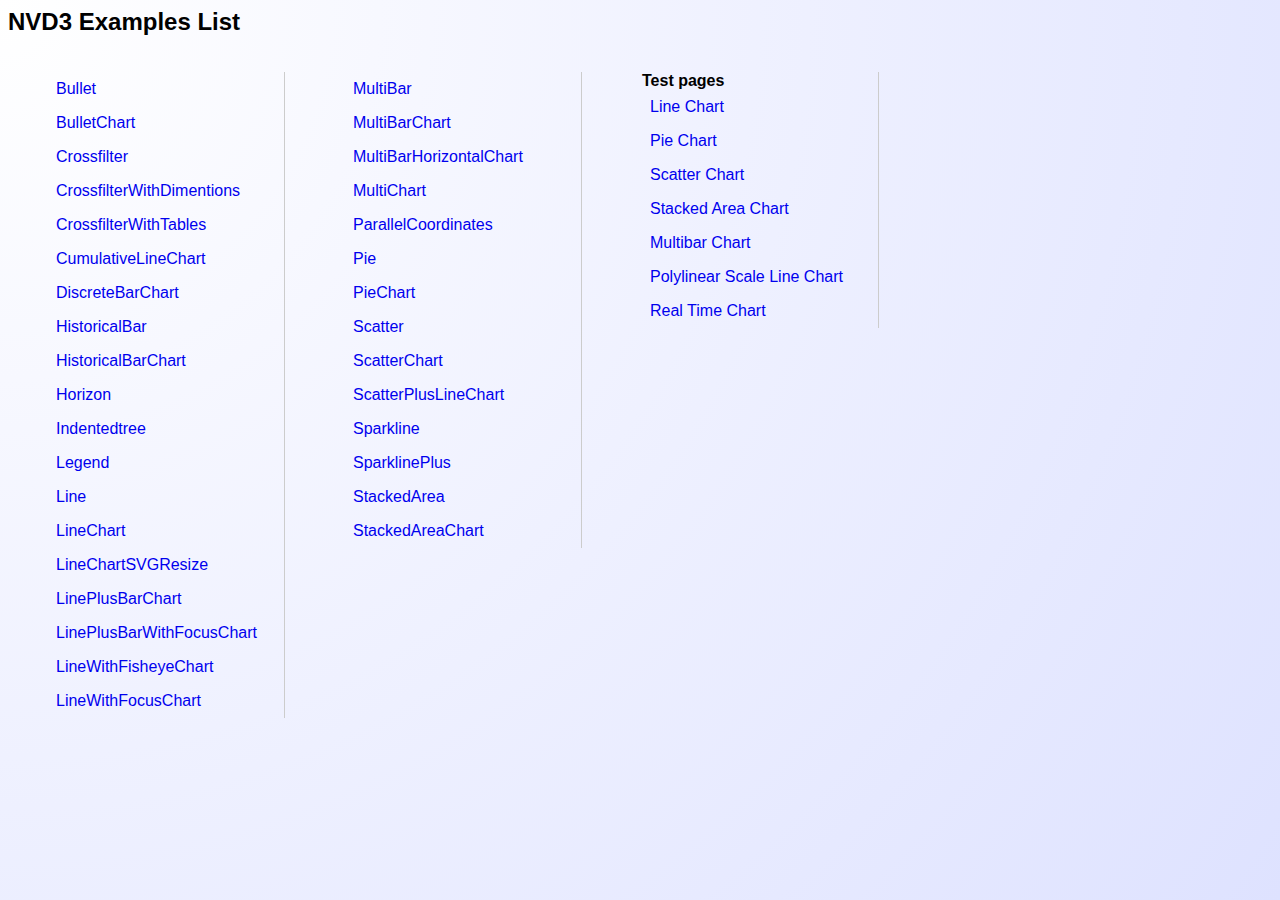
<file: assets/www/css/novus-nvd3-6616c9e/examples/index.html>
<!DOCTYPE html PUBLIC "-//W3C//DTD HTML 3.2 Final//EN"><html>
<title>NVD3 Examples List</title>
<body>
<style>
body {
	font-family: Helvetica;
	/* IE10 Consumer Preview */ 
	background-image: -ms-radial-gradient(left top, circle farthest-corner, #FFFFFF 0%, #DEE2FF 100%);

	/* Mozilla Firefox */ 
	background-image: -moz-radial-gradient(left top, circle farthest-corner, #FFFFFF 0%, #DEE2FF 100%);

	/* Opera */ 
	background-image: -o-radial-gradient(left top, circle farthest-corner, #FFFFFF 0%, #DEE2FF 100%);

	/* Webkit (Safari/Chrome 10) */ 
	background-image: -webkit-gradient(radial, left top, 0, left top, 1012, color-stop(0, #FFFFFF), color-stop(1, #DEE2FF));

	/* Webkit (Chrome 11+) */ 
	background-image: -webkit-radial-gradient(left top, circle farthest-corner, #FFFFFF 0%, #DEE2FF 100%);

	/* W3C Markup, IE10 Release Preview */ 
	background-image: radial-gradient(circle farthest-corner at left top, #FFFFFF 0%, #DEE2FF 100%);
}

ul {
	list-style: none;
	float: left;
	margin-right: 20px;
	border-right: solid 1px #ccc;
}

li {
	padding: 8px;
	min-width: 220px;
}

a {
	text-decoration: none;
	display:block;
}

li:hover {
	background-color: #ccc;
}
</style>
<h2>NVD3 Examples List</h2>
<ul>
<li><a href="bullet.html">Bullet</a>
<li><a href="bulletChart.html">BulletChart</a>
<li><a href="crossfilter.html">Crossfilter</a>
<li><a href="crossfilterWithDimentions.html">CrossfilterWithDimentions</a>
<li><a href="crossfilterWithTables.html">CrossfilterWithTables</a>
<li><a href="cumulativeLineChart.html">CumulativeLineChart</a>
<li><a href="discreteBarChart.html">DiscreteBarChart</a>
<li><a href="historicalBar.html">HistoricalBar</a>
<li><a href="historicalBarChart.html">HistoricalBarChart</a>
<li><a href="horizon.html">Horizon</a>
<li><a href="indentedtree.html">Indentedtree</a>
<li><a href="legend.html">Legend</a>
<li><a href="line.html">Line</a>
<li><a href="lineChart.html">LineChart</a>
<li><a href="lineChartSVGResize.html">LineChartSVGResize</a>
<li><a href="linePlusBarChart.html">LinePlusBarChart</a>
<li><a href="linePlusBarWithFocusChart.html">LinePlusBarWithFocusChart</a>
<li><a href="lineWithFisheyeChart.html">LineWithFisheyeChart</a>
<li><a href="lineWithFocusChart.html">LineWithFocusChart</a>
</ul>
<ul>
<li><a href="multiBar.html">MultiBar</a>
<li><a href="multiBarChart.html">MultiBarChart</a>
<li><a href="multiBarHorizontalChart.html">MultiBarHorizontalChart</a>
<li><a href="multiChart.html">MultiChart</a>
<li><a href="parallelCoordinates.html">ParallelCoordinates</a>
<li><a href="pie.html">Pie</a>
<li><a href="pieChart.html">PieChart</a>
<li><a href="scatter.html">Scatter</a>
<li><a href="scatterChart.html">ScatterChart</a>
<li><a href="scatterPlusLineChart.html">ScatterPlusLineChart</a>
<li><a href="sparkline.html">Sparkline</a>
<li><a href="sparklinePlus.html">SparklinePlus</a>
<li><a href="stackedArea.html">StackedArea</a>
<li><a href="stackedAreaChart.html">StackedAreaChart</a>
</ul>

<ul>
	<strong>Test pages</strong>
	<li><a href="../test/lineChartTest.html">Line Chart</a></li>
	<li><a href="../test/pieChartTest.html">Pie Chart</a></li>
	<li><a href="../test/ScatterChartTest.html">Scatter Chart</a></li>
	<li><a href="../test/stackedAreaChartTest.html">Stacked Area Chart</a></li>
	<li><a href="../test/multiBarChartTest.html">Multibar Chart</a></li>
	<li><a href="../test/polylinearTest.html">Polylinear Scale Line Chart</a></li>
	<li><a href="../test/realTimeChartTest.html">Real Time Chart</a></li>
</ul>
</body>
</html>
</file>
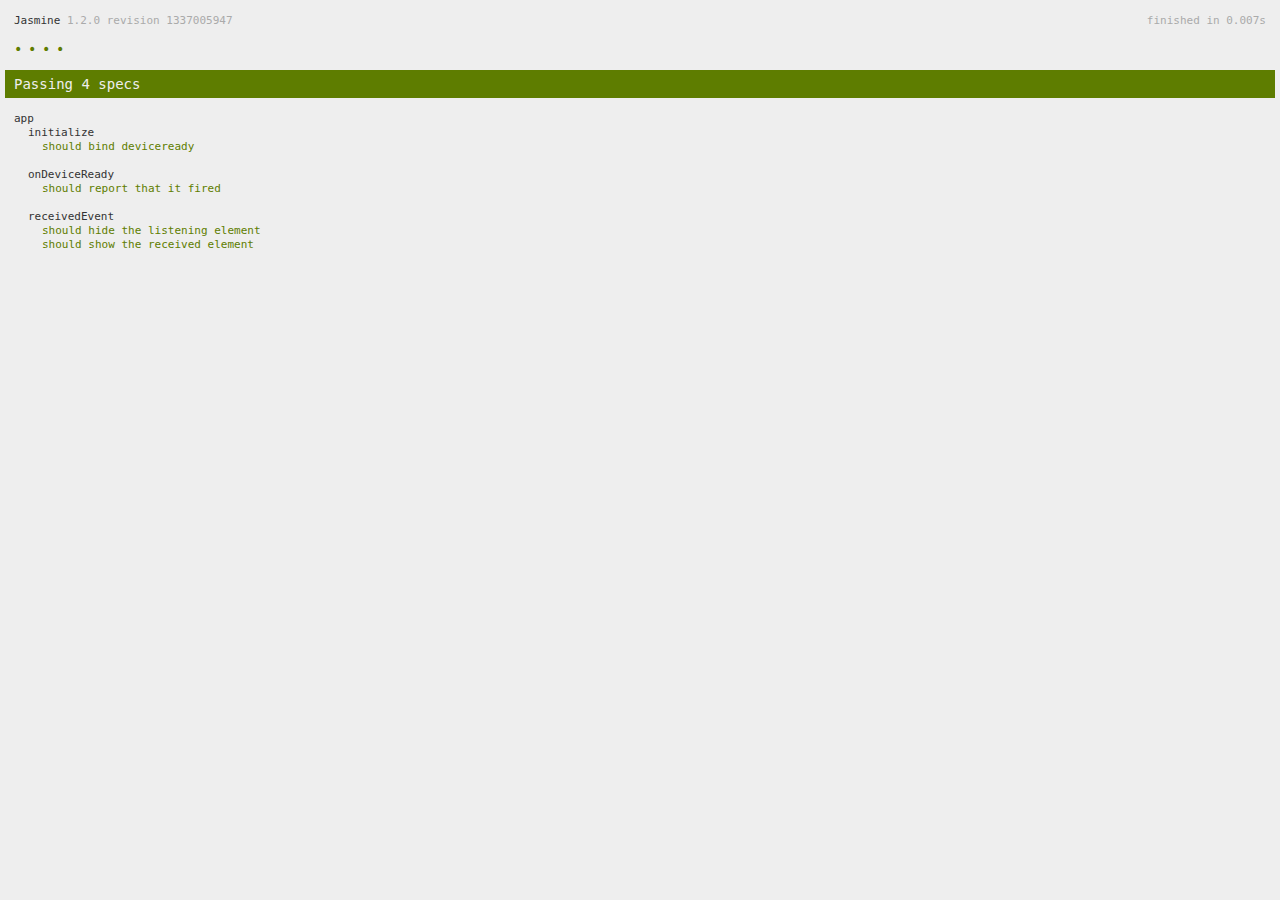
<file: assets/www/spec.html>
<!DOCTYPE html>
<!--
    Licensed to the Apache Software Foundation (ASF) under one
    or more contributor license agreements.  See the NOTICE file
    distributed with this work for additional information
    regarding copyright ownership.  The ASF licenses this file
    to you under the Apache License, Version 2.0 (the
    "License"); you may not use this file except in compliance
    with the License.  You may obtain a copy of the License at

    http://www.apache.org/licenses/LICENSE-2.0

    Unless required by applicable law or agreed to in writing,
    software distributed under the License is distributed on an
    "AS IS" BASIS, WITHOUT WARRANTIES OR CONDITIONS OF ANY
     KIND, either express or implied.  See the License for the
    specific language governing permissions and limitations
    under the License.
-->
<html>
    <head>
        <title>Jasmine Spec Runner</title>

        <!-- jasmine source -->
        <link rel="shortcut icon" type="image/png" href="spec/lib/jasmine-1.2.0/jasmine_favicon.png">
        <link rel="stylesheet" type="text/css" href="spec/lib/jasmine-1.2.0/jasmine.css">
        <script type="text/javascript" src="spec/lib/jasmine-1.2.0/jasmine.js"></script>
        <script type="text/javascript" src="spec/lib/jasmine-1.2.0/jasmine-html.js"></script>

        <!-- include source files here... -->
        <script type="text/javascript" src="js/index.js"></script>

        <!-- include spec files here... -->
        <script type="text/javascript" src="spec/helper.js"></script>
        <script type="text/javascript" src="spec/index.js"></script>

        <script type="text/javascript">
            (function() {
                var jasmineEnv = jasmine.getEnv();
                jasmineEnv.updateInterval = 1000;

                var htmlReporter = new jasmine.HtmlReporter();

                jasmineEnv.addReporter(htmlReporter);

                jasmineEnv.specFilter = function(spec) {
                    return htmlReporter.specFilter(spec);
                };

                var currentWindowOnload = window.onload;

                window.onload = function() {
                    if (currentWindowOnload) {
                        currentWindowOnload();
                    }
                    execJasmine();
                };

                function execJasmine() {
                    jasmineEnv.execute();
                }
            })();
        </script>
    </head>
    <body>
        <div id="stage" style="display:none;"></div>
    </body>
</html>
</file>
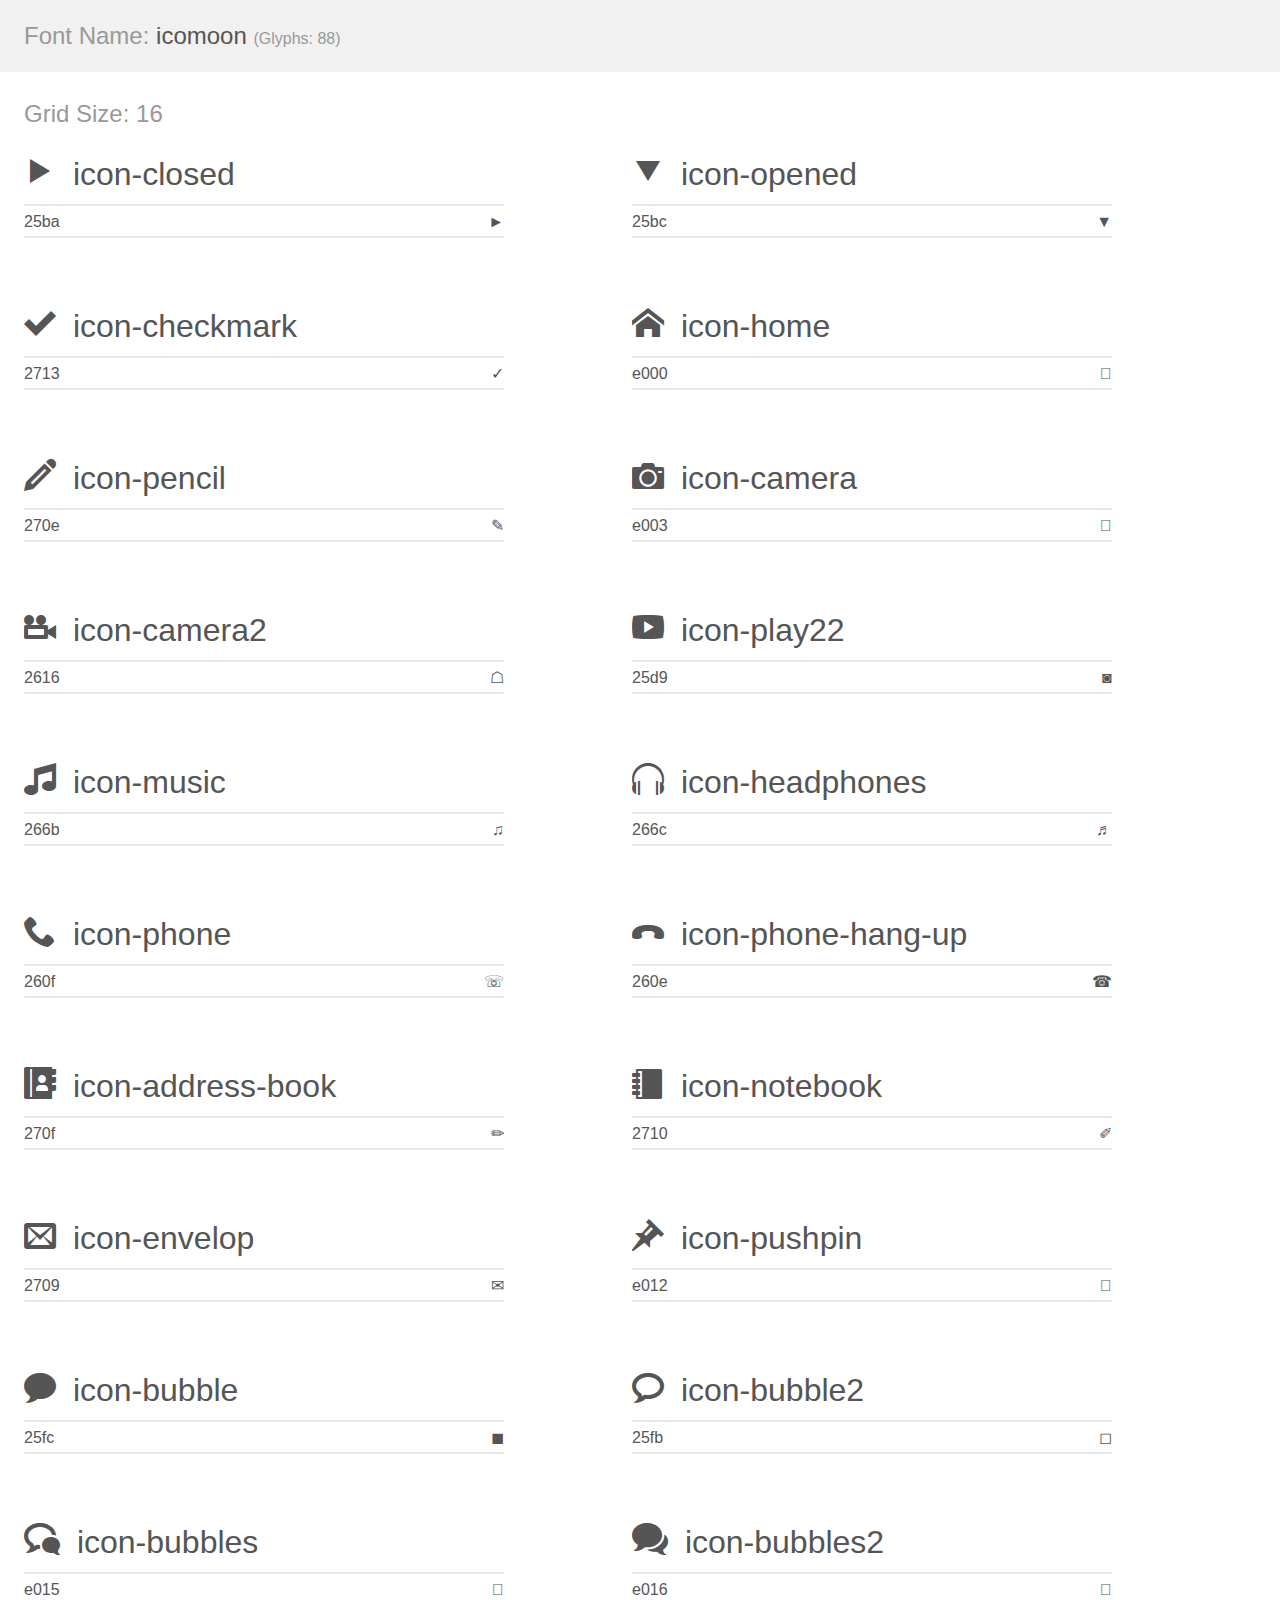
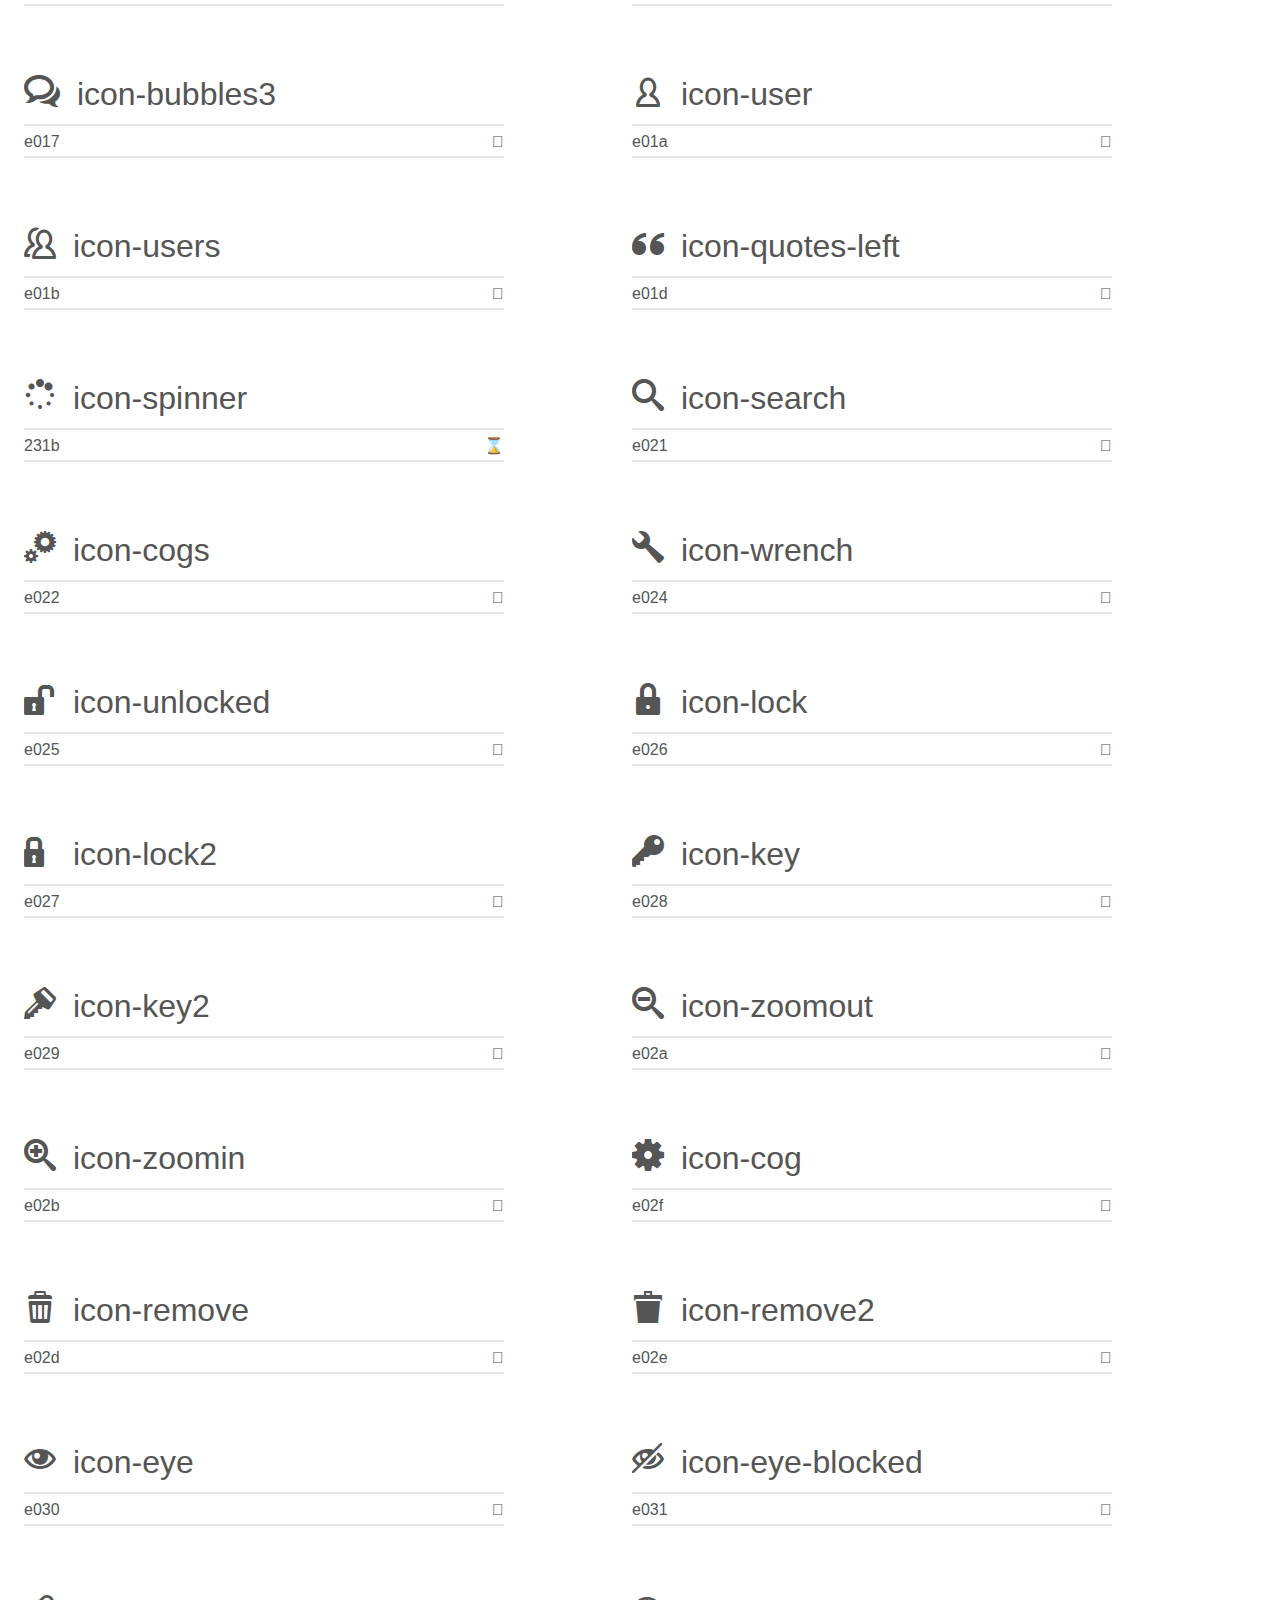
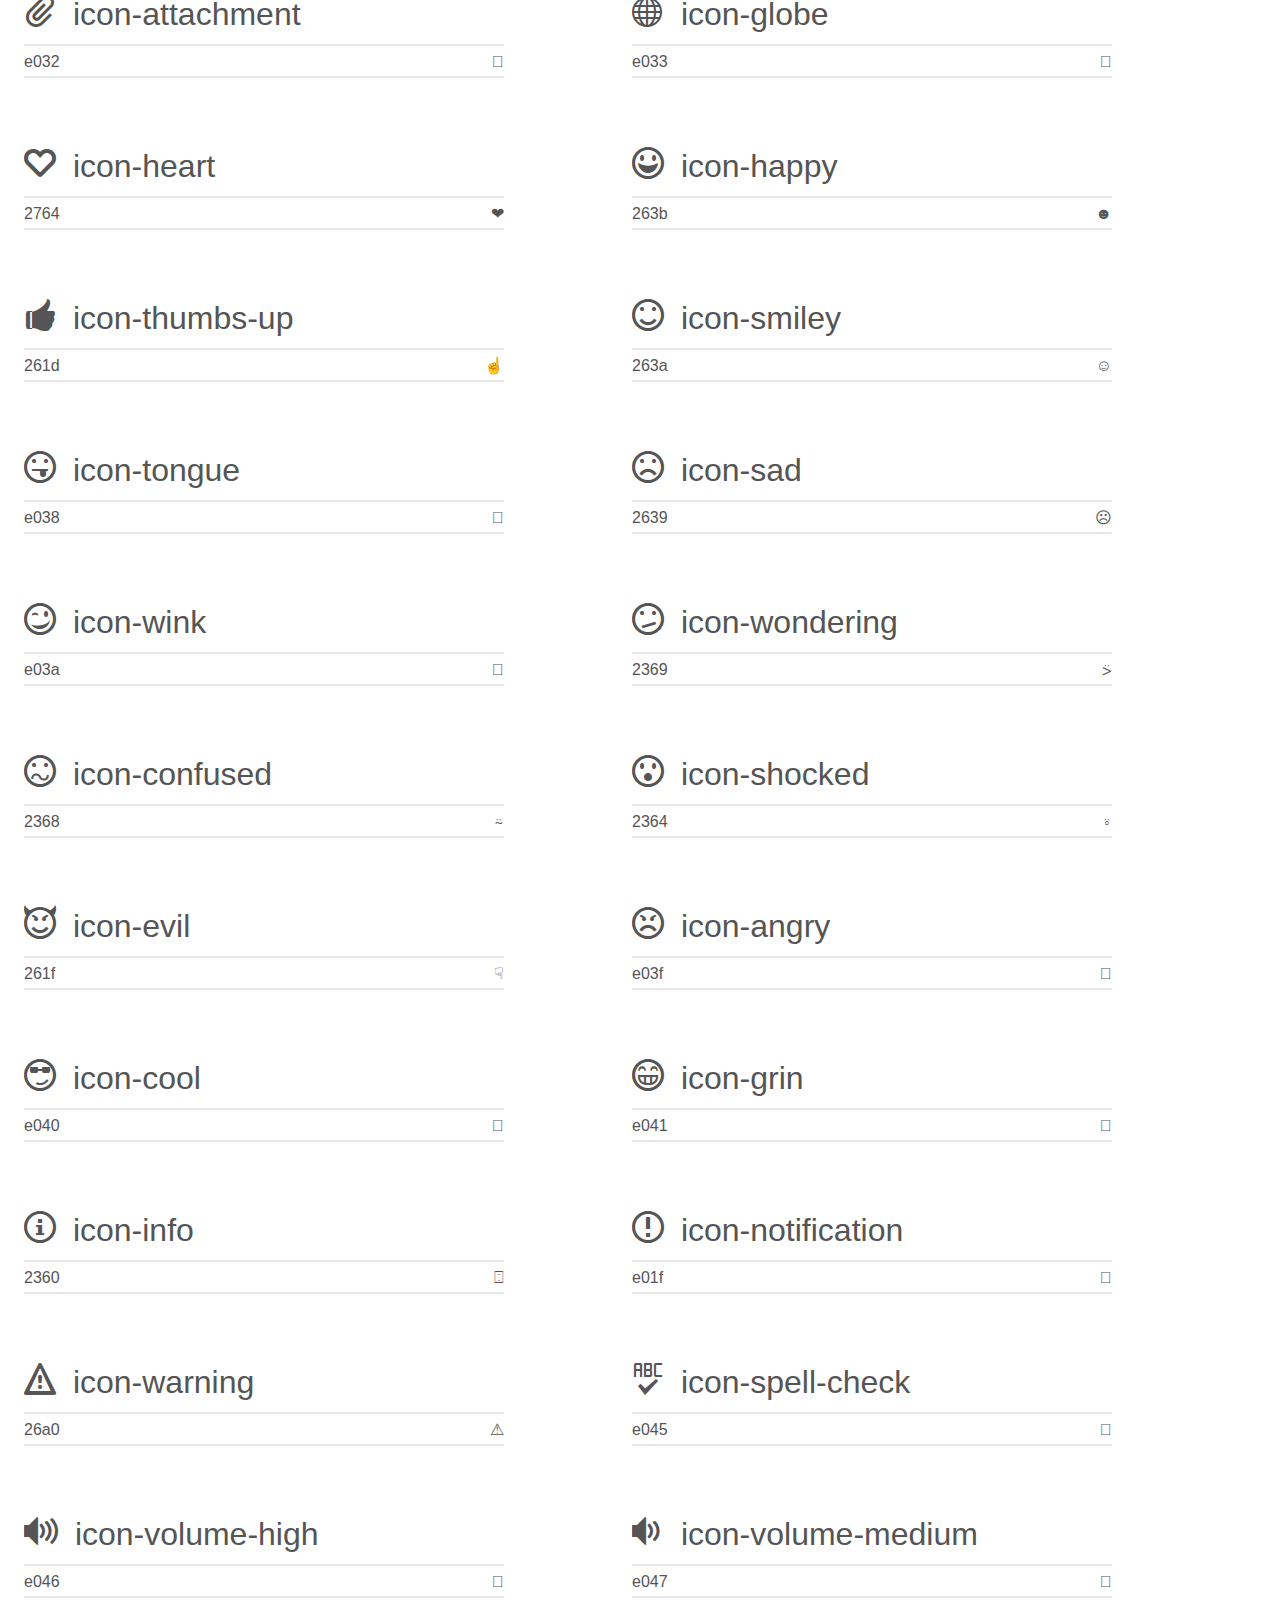
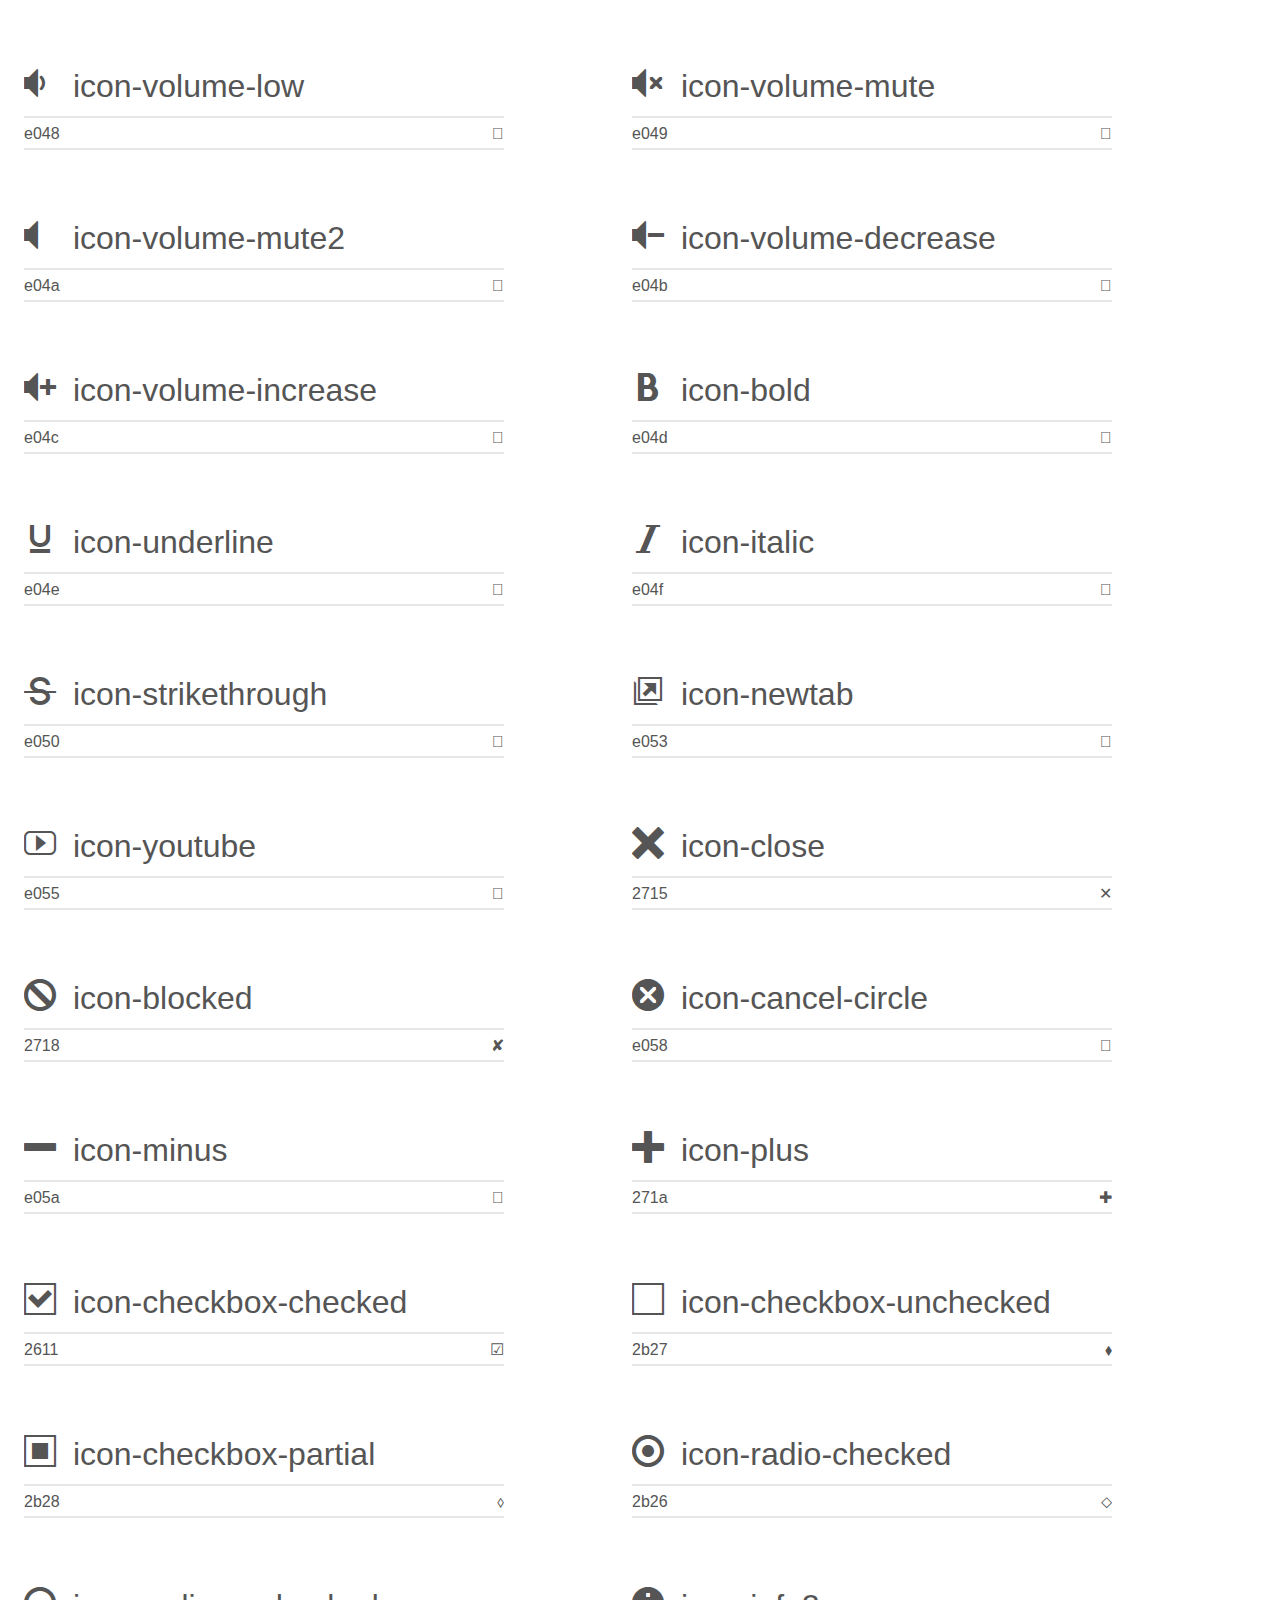
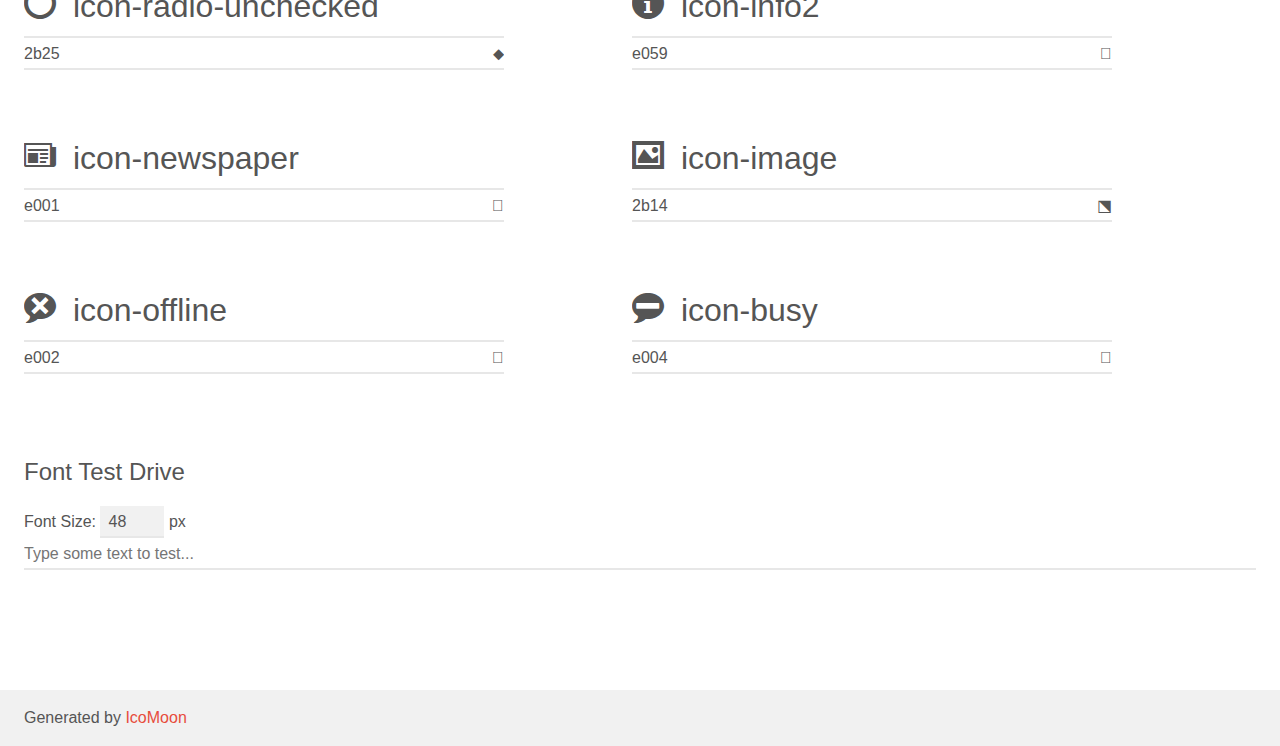
<file: assets/www/fonticons/demo.html>
<!doctype html>
<html>
<head>
	<meta charset="utf-8">
	<title>IcoMoon Demo</title>
	<meta name="description" content="An Icon Font Generated By IcoMoon.io">
	<meta name="viewport" content="width=device-width">
	<link rel="stylesheet" href="demo-files/demo.css">
	<link rel="stylesheet" href="style.css"></head>
<body>
	<div class="bgc1 clearfix">
		<h1 class="mhmm mvm"><span class="fgc1">Font Name:</span> icomoon <small class="fgc1">(Glyphs:&nbsp;88)</small></h1>
	</div>
	<div class="clearfix mhl ptl">
		<h1 class="mvm mtn bshadow fgc1">Grid Size: 16</h1>
		<div class="glyph fs1">
			<div class="clearfix bshadow0 pbs">
				<span class="icon-closed"></span><span class="mls"> icon-closed</span>
			</div>
			<fieldset class="fs0 size1of1 clearfix hidden-false">
				<input type="text" readonly value="25ba" class="unit size1of2" />
				<input type="text" maxlength="1" readonly value="&#x25ba;" class="unitRight size1of2 talign-right" />
			</fieldset>
			<div class="fs0 bshadow0 clearfix hidden-true">
				<span class="unit pvs fgc1">liga: </span>
				<input type="text" readonly value="" class="liga unitRight" />
			</div>
		</div>
		<div class="glyph fs1">
			<div class="clearfix bshadow0 pbs">
				<span class="icon-opened"></span><span class="mls"> icon-opened</span>
			</div>
			<fieldset class="fs0 size1of1 clearfix hidden-false">
				<input type="text" readonly value="25bc" class="unit size1of2" />
				<input type="text" maxlength="1" readonly value="&#x25bc;" class="unitRight size1of2 talign-right" />
			</fieldset>
			<div class="fs0 bshadow0 clearfix hidden-true">
				<span class="unit pvs fgc1">liga: </span>
				<input type="text" readonly value="" class="liga unitRight" />
			</div>
		</div>
		<div class="glyph fs1">
			<div class="clearfix bshadow0 pbs">
				<span class="icon-checkmark"></span><span class="mls"> icon-checkmark</span>
			</div>
			<fieldset class="fs0 size1of1 clearfix hidden-false">
				<input type="text" readonly value="2713" class="unit size1of2" />
				<input type="text" maxlength="1" readonly value="&#x2713;" class="unitRight size1of2 talign-right" />
			</fieldset>
			<div class="fs0 bshadow0 clearfix hidden-true">
				<span class="unit pvs fgc1">liga: </span>
				<input type="text" readonly value="" class="liga unitRight" />
			</div>
		</div>
		<div class="glyph fs1">
			<div class="clearfix bshadow0 pbs">
				<span class="icon-home"></span><span class="mls"> icon-home</span>
			</div>
			<fieldset class="fs0 size1of1 clearfix hidden-false">
				<input type="text" readonly value="e000" class="unit size1of2" />
				<input type="text" maxlength="1" readonly value="&#xe000;" class="unitRight size1of2 talign-right" />
			</fieldset>
			<div class="fs0 bshadow0 clearfix hidden-true">
				<span class="unit pvs fgc1">liga: </span>
				<input type="text" readonly value="" class="liga unitRight" />
			</div>
		</div>
		<div class="glyph fs1">
			<div class="clearfix bshadow0 pbs">
				<span class="icon-pencil"></span><span class="mls"> icon-pencil</span>
			</div>
			<fieldset class="fs0 size1of1 clearfix hidden-false">
				<input type="text" readonly value="270e" class="unit size1of2" />
				<input type="text" maxlength="1" readonly value="&#x270e;" class="unitRight size1of2 talign-right" />
			</fieldset>
			<div class="fs0 bshadow0 clearfix hidden-true">
				<span class="unit pvs fgc1">liga: </span>
				<input type="text" readonly value="" class="liga unitRight" />
			</div>
		</div>
		<div class="glyph fs1">
			<div class="clearfix bshadow0 pbs">
				<span class="icon-camera"></span><span class="mls"> icon-camera</span>
			</div>
			<fieldset class="fs0 size1of1 clearfix hidden-false">
				<input type="text" readonly value="e003" class="unit size1of2" />
				<input type="text" maxlength="1" readonly value="&#xe003;" class="unitRight size1of2 talign-right" />
			</fieldset>
			<div class="fs0 bshadow0 clearfix hidden-true">
				<span class="unit pvs fgc1">liga: </span>
				<input type="text" readonly value="" class="liga unitRight" />
			</div>
		</div>
		<div class="glyph fs1">
			<div class="clearfix bshadow0 pbs">
				<span class="icon-camera2"></span><span class="mls"> icon-camera2</span>
			</div>
			<fieldset class="fs0 size1of1 clearfix hidden-false">
				<input type="text" readonly value="2616" class="unit size1of2" />
				<input type="text" maxlength="1" readonly value="&#x2616;" class="unitRight size1of2 talign-right" />
			</fieldset>
			<div class="fs0 bshadow0 clearfix hidden-true">
				<span class="unit pvs fgc1">liga: </span>
				<input type="text" readonly value="" class="liga unitRight" />
			</div>
		</div>
		<div class="glyph fs1">
			<div class="clearfix bshadow0 pbs">
				<span class="icon-play22"></span><span class="mls"> icon-play22</span>
			</div>
			<fieldset class="fs0 size1of1 clearfix hidden-false">
				<input type="text" readonly value="25d9" class="unit size1of2" />
				<input type="text" maxlength="1" readonly value="&#x25d9;" class="unitRight size1of2 talign-right" />
			</fieldset>
			<div class="fs0 bshadow0 clearfix hidden-true">
				<span class="unit pvs fgc1">liga: </span>
				<input type="text" readonly value="" class="liga unitRight" />
			</div>
		</div>
		<div class="glyph fs1">
			<div class="clearfix bshadow0 pbs">
				<span class="icon-music"></span><span class="mls"> icon-music</span>
			</div>
			<fieldset class="fs0 size1of1 clearfix hidden-false">
				<input type="text" readonly value="266b" class="unit size1of2" />
				<input type="text" maxlength="1" readonly value="&#x266b;" class="unitRight size1of2 talign-right" />
			</fieldset>
			<div class="fs0 bshadow0 clearfix hidden-true">
				<span class="unit pvs fgc1">liga: </span>
				<input type="text" readonly value="" class="liga unitRight" />
			</div>
		</div>
		<div class="glyph fs1">
			<div class="clearfix bshadow0 pbs">
				<span class="icon-headphones"></span><span class="mls"> icon-headphones</span>
			</div>
			<fieldset class="fs0 size1of1 clearfix hidden-false">
				<input type="text" readonly value="266c" class="unit size1of2" />
				<input type="text" maxlength="1" readonly value="&#x266c;" class="unitRight size1of2 talign-right" />
			</fieldset>
			<div class="fs0 bshadow0 clearfix hidden-true">
				<span class="unit pvs fgc1">liga: </span>
				<input type="text" readonly value="" class="liga unitRight" />
			</div>
		</div>
		<div class="glyph fs1">
			<div class="clearfix bshadow0 pbs">
				<span class="icon-phone"></span><span class="mls"> icon-phone</span>
			</div>
			<fieldset class="fs0 size1of1 clearfix hidden-false">
				<input type="text" readonly value="260f" class="unit size1of2" />
				<input type="text" maxlength="1" readonly value="&#x260f;" class="unitRight size1of2 talign-right" />
			</fieldset>
			<div class="fs0 bshadow0 clearfix hidden-true">
				<span class="unit pvs fgc1">liga: </span>
				<input type="text" readonly value="" class="liga unitRight" />
			</div>
		</div>
		<div class="glyph fs1">
			<div class="clearfix bshadow0 pbs">
				<span class="icon-phone-hang-up"></span><span class="mls"> icon-phone-hang-up</span>
			</div>
			<fieldset class="fs0 size1of1 clearfix hidden-false">
				<input type="text" readonly value="260e" class="unit size1of2" />
				<input type="text" maxlength="1" readonly value="&#x260e;" class="unitRight size1of2 talign-right" />
			</fieldset>
			<div class="fs0 bshadow0 clearfix hidden-true">
				<span class="unit pvs fgc1">liga: </span>
				<input type="text" readonly value="" class="liga unitRight" />
			</div>
		</div>
		<div class="glyph fs1">
			<div class="clearfix bshadow0 pbs">
				<span class="icon-address-book"></span><span class="mls"> icon-address-book</span>
			</div>
			<fieldset class="fs0 size1of1 clearfix hidden-false">
				<input type="text" readonly value="270f" class="unit size1of2" />
				<input type="text" maxlength="1" readonly value="&#x270f;" class="unitRight size1of2 talign-right" />
			</fieldset>
			<div class="fs0 bshadow0 clearfix hidden-true">
				<span class="unit pvs fgc1">liga: </span>
				<input type="text" readonly value="" class="liga unitRight" />
			</div>
		</div>
		<div class="glyph fs1">
			<div class="clearfix bshadow0 pbs">
				<span class="icon-notebook"></span><span class="mls"> icon-notebook</span>
			</div>
			<fieldset class="fs0 size1of1 clearfix hidden-false">
				<input type="text" readonly value="2710" class="unit size1of2" />
				<input type="text" maxlength="1" readonly value="&#x2710;" class="unitRight size1of2 talign-right" />
			</fieldset>
			<div class="fs0 bshadow0 clearfix hidden-true">
				<span class="unit pvs fgc1">liga: </span>
				<input type="text" readonly value="" class="liga unitRight" />
			</div>
		</div>
		<div class="glyph fs1">
			<div class="clearfix bshadow0 pbs">
				<span class="icon-envelop"></span><span class="mls"> icon-envelop</span>
			</div>
			<fieldset class="fs0 size1of1 clearfix hidden-false">
				<input type="text" readonly value="2709" class="unit size1of2" />
				<input type="text" maxlength="1" readonly value="&#x2709;" class="unitRight size1of2 talign-right" />
			</fieldset>
			<div class="fs0 bshadow0 clearfix hidden-true">
				<span class="unit pvs fgc1">liga: </span>
				<input type="text" readonly value="" class="liga unitRight" />
			</div>
		</div>
		<div class="glyph fs1">
			<div class="clearfix bshadow0 pbs">
				<span class="icon-pushpin"></span><span class="mls"> icon-pushpin</span>
			</div>
			<fieldset class="fs0 size1of1 clearfix hidden-false">
				<input type="text" readonly value="e012" class="unit size1of2" />
				<input type="text" maxlength="1" readonly value="&#xe012;" class="unitRight size1of2 talign-right" />
			</fieldset>
			<div class="fs0 bshadow0 clearfix hidden-true">
				<span class="unit pvs fgc1">liga: </span>
				<input type="text" readonly value="" class="liga unitRight" />
			</div>
		</div>
		<div class="glyph fs1">
			<div class="clearfix bshadow0 pbs">
				<span class="icon-bubble"></span><span class="mls"> icon-bubble</span>
			</div>
			<fieldset class="fs0 size1of1 clearfix hidden-false">
				<input type="text" readonly value="25fc" class="unit size1of2" />
				<input type="text" maxlength="1" readonly value="&#x25fc;" class="unitRight size1of2 talign-right" />
			</fieldset>
			<div class="fs0 bshadow0 clearfix hidden-true">
				<span class="unit pvs fgc1">liga: </span>
				<input type="text" readonly value="" class="liga unitRight" />
			</div>
		</div>
		<div class="glyph fs1">
			<div class="clearfix bshadow0 pbs">
				<span class="icon-bubble2"></span><span class="mls"> icon-bubble2</span>
			</div>
			<fieldset class="fs0 size1of1 clearfix hidden-false">
				<input type="text" readonly value="25fb" class="unit size1of2" />
				<input type="text" maxlength="1" readonly value="&#x25fb;" class="unitRight size1of2 talign-right" />
			</fieldset>
			<div class="fs0 bshadow0 clearfix hidden-true">
				<span class="unit pvs fgc1">liga: </span>
				<input type="text" readonly value="" class="liga unitRight" />
			</div>
		</div>
		<div class="glyph fs1">
			<div class="clearfix bshadow0 pbs">
				<span class="icon-bubbles"></span><span class="mls"> icon-bubbles</span>
			</div>
			<fieldset class="fs0 size1of1 clearfix hidden-false">
				<input type="text" readonly value="e015" class="unit size1of2" />
				<input type="text" maxlength="1" readonly value="&#xe015;" class="unitRight size1of2 talign-right" />
			</fieldset>
			<div class="fs0 bshadow0 clearfix hidden-true">
				<span class="unit pvs fgc1">liga: </span>
				<input type="text" readonly value="" class="liga unitRight" />
			</div>
		</div>
		<div class="glyph fs1">
			<div class="clearfix bshadow0 pbs">
				<span class="icon-bubbles2"></span><span class="mls"> icon-bubbles2</span>
			</div>
			<fieldset class="fs0 size1of1 clearfix hidden-false">
				<input type="text" readonly value="e016" class="unit size1of2" />
				<input type="text" maxlength="1" readonly value="&#xe016;" class="unitRight size1of2 talign-right" />
			</fieldset>
			<div class="fs0 bshadow0 clearfix hidden-true">
				<span class="unit pvs fgc1">liga: </span>
				<input type="text" readonly value="" class="liga unitRight" />
			</div>
		</div>
		<div class="glyph fs1">
			<div class="clearfix bshadow0 pbs">
				<span class="icon-bubbles3"></span><span class="mls"> icon-bubbles3</span>
			</div>
			<fieldset class="fs0 size1of1 clearfix hidden-false">
				<input type="text" readonly value="e017" class="unit size1of2" />
				<input type="text" maxlength="1" readonly value="&#xe017;" class="unitRight size1of2 talign-right" />
			</fieldset>
			<div class="fs0 bshadow0 clearfix hidden-true">
				<span class="unit pvs fgc1">liga: </span>
				<input type="text" readonly value="" class="liga unitRight" />
			</div>
		</div>
		<div class="glyph fs1">
			<div class="clearfix bshadow0 pbs">
				<span class="icon-user"></span><span class="mls"> icon-user</span>
			</div>
			<fieldset class="fs0 size1of1 clearfix hidden-false">
				<input type="text" readonly value="e01a" class="unit size1of2" />
				<input type="text" maxlength="1" readonly value="&#xe01a;" class="unitRight size1of2 talign-right" />
			</fieldset>
			<div class="fs0 bshadow0 clearfix hidden-true">
				<span class="unit pvs fgc1">liga: </span>
				<input type="text" readonly value="" class="liga unitRight" />
			</div>
		</div>
		<div class="glyph fs1">
			<div class="clearfix bshadow0 pbs">
				<span class="icon-users"></span><span class="mls"> icon-users</span>
			</div>
			<fieldset class="fs0 size1of1 clearfix hidden-false">
				<input type="text" readonly value="e01b" class="unit size1of2" />
				<input type="text" maxlength="1" readonly value="&#xe01b;" class="unitRight size1of2 talign-right" />
			</fieldset>
			<div class="fs0 bshadow0 clearfix hidden-true">
				<span class="unit pvs fgc1">liga: </span>
				<input type="text" readonly value="" class="liga unitRight" />
			</div>
		</div>
		<div class="glyph fs1">
			<div class="clearfix bshadow0 pbs">
				<span class="icon-quotes-left"></span><span class="mls"> icon-quotes-left</span>
			</div>
			<fieldset class="fs0 size1of1 clearfix hidden-false">
				<input type="text" readonly value="e01d" class="unit size1of2" />
				<input type="text" maxlength="1" readonly value="&#xe01d;" class="unitRight size1of2 talign-right" />
			</fieldset>
			<div class="fs0 bshadow0 clearfix hidden-true">
				<span class="unit pvs fgc1">liga: </span>
				<input type="text" readonly value="" class="liga unitRight" />
			</div>
		</div>
		<div class="glyph fs1">
			<div class="clearfix bshadow0 pbs">
				<span class="icon-spinner"></span><span class="mls"> icon-spinner</span>
			</div>
			<fieldset class="fs0 size1of1 clearfix hidden-false">
				<input type="text" readonly value="231b" class="unit size1of2" />
				<input type="text" maxlength="1" readonly value="&#x231b;" class="unitRight size1of2 talign-right" />
			</fieldset>
			<div class="fs0 bshadow0 clearfix hidden-true">
				<span class="unit pvs fgc1">liga: </span>
				<input type="text" readonly value="" class="liga unitRight" />
			</div>
		</div>
		<div class="glyph fs1">
			<div class="clearfix bshadow0 pbs">
				<span class="icon-search"></span><span class="mls"> icon-search</span>
			</div>
			<fieldset class="fs0 size1of1 clearfix hidden-false">
				<input type="text" readonly value="e021" class="unit size1of2" />
				<input type="text" maxlength="1" readonly value="&#xe021;" class="unitRight size1of2 talign-right" />
			</fieldset>
			<div class="fs0 bshadow0 clearfix hidden-true">
				<span class="unit pvs fgc1">liga: </span>
				<input type="text" readonly value="" class="liga unitRight" />
			</div>
		</div>
		<div class="glyph fs1">
			<div class="clearfix bshadow0 pbs">
				<span class="icon-cogs"></span><span class="mls"> icon-cogs</span>
			</div>
			<fieldset class="fs0 size1of1 clearfix hidden-false">
				<input type="text" readonly value="e022" class="unit size1of2" />
				<input type="text" maxlength="1" readonly value="&#xe022;" class="unitRight size1of2 talign-right" />
			</fieldset>
			<div class="fs0 bshadow0 clearfix hidden-true">
				<span class="unit pvs fgc1">liga: </span>
				<input type="text" readonly value="" class="liga unitRight" />
			</div>
		</div>
		<div class="glyph fs1">
			<div class="clearfix bshadow0 pbs">
				<span class="icon-wrench"></span><span class="mls"> icon-wrench</span>
			</div>
			<fieldset class="fs0 size1of1 clearfix hidden-false">
				<input type="text" readonly value="e024" class="unit size1of2" />
				<input type="text" maxlength="1" readonly value="&#xe024;" class="unitRight size1of2 talign-right" />
			</fieldset>
			<div class="fs0 bshadow0 clearfix hidden-true">
				<span class="unit pvs fgc1">liga: </span>
				<input type="text" readonly value="" class="liga unitRight" />
			</div>
		</div>
		<div class="glyph fs1">
			<div class="clearfix bshadow0 pbs">
				<span class="icon-unlocked"></span><span class="mls"> icon-unlocked</span>
			</div>
			<fieldset class="fs0 size1of1 clearfix hidden-false">
				<input type="text" readonly value="e025" class="unit size1of2" />
				<input type="text" maxlength="1" readonly value="&#xe025;" class="unitRight size1of2 talign-right" />
			</fieldset>
			<div class="fs0 bshadow0 clearfix hidden-true">
				<span class="unit pvs fgc1">liga: </span>
				<input type="text" readonly value="" class="liga unitRight" />
			</div>
		</div>
		<div class="glyph fs1">
			<div class="clearfix bshadow0 pbs">
				<span class="icon-lock"></span><span class="mls"> icon-lock</span>
			</div>
			<fieldset class="fs0 size1of1 clearfix hidden-false">
				<input type="text" readonly value="e026" class="unit size1of2" />
				<input type="text" maxlength="1" readonly value="&#xe026;" class="unitRight size1of2 talign-right" />
			</fieldset>
			<div class="fs0 bshadow0 clearfix hidden-true">
				<span class="unit pvs fgc1">liga: </span>
				<input type="text" readonly value="" class="liga unitRight" />
			</div>
		</div>
		<div class="glyph fs1">
			<div class="clearfix bshadow0 pbs">
				<span class="icon-lock2"></span><span class="mls"> icon-lock2</span>
			</div>
			<fieldset class="fs0 size1of1 clearfix hidden-false">
				<input type="text" readonly value="e027" class="unit size1of2" />
				<input type="text" maxlength="1" readonly value="&#xe027;" class="unitRight size1of2 talign-right" />
			</fieldset>
			<div class="fs0 bshadow0 clearfix hidden-true">
				<span class="unit pvs fgc1">liga: </span>
				<input type="text" readonly value="" class="liga unitRight" />
			</div>
		</div>
		<div class="glyph fs1">
			<div class="clearfix bshadow0 pbs">
				<span class="icon-key"></span><span class="mls"> icon-key</span>
			</div>
			<fieldset class="fs0 size1of1 clearfix hidden-false">
				<input type="text" readonly value="e028" class="unit size1of2" />
				<input type="text" maxlength="1" readonly value="&#xe028;" class="unitRight size1of2 talign-right" />
			</fieldset>
			<div class="fs0 bshadow0 clearfix hidden-true">
				<span class="unit pvs fgc1">liga: </span>
				<input type="text" readonly value="" class="liga unitRight" />
			</div>
		</div>
		<div class="glyph fs1">
			<div class="clearfix bshadow0 pbs">
				<span class="icon-key2"></span><span class="mls"> icon-key2</span>
			</div>
			<fieldset class="fs0 size1of1 clearfix hidden-false">
				<input type="text" readonly value="e029" class="unit size1of2" />
				<input type="text" maxlength="1" readonly value="&#xe029;" class="unitRight size1of2 talign-right" />
			</fieldset>
			<div class="fs0 bshadow0 clearfix hidden-true">
				<span class="unit pvs fgc1">liga: </span>
				<input type="text" readonly value="" class="liga unitRight" />
			</div>
		</div>
		<div class="glyph fs1">
			<div class="clearfix bshadow0 pbs">
				<span class="icon-zoomout"></span><span class="mls"> icon-zoomout</span>
			</div>
			<fieldset class="fs0 size1of1 clearfix hidden-false">
				<input type="text" readonly value="e02a" class="unit size1of2" />
				<input type="text" maxlength="1" readonly value="&#xe02a;" class="unitRight size1of2 talign-right" />
			</fieldset>
			<div class="fs0 bshadow0 clearfix hidden-true">
				<span class="unit pvs fgc1">liga: </span>
				<input type="text" readonly value="" class="liga unitRight" />
			</div>
		</div>
		<div class="glyph fs1">
			<div class="clearfix bshadow0 pbs">
				<span class="icon-zoomin"></span><span class="mls"> icon-zoomin</span>
			</div>
			<fieldset class="fs0 size1of1 clearfix hidden-false">
				<input type="text" readonly value="e02b" class="unit size1of2" />
				<input type="text" maxlength="1" readonly value="&#xe02b;" class="unitRight size1of2 talign-right" />
			</fieldset>
			<div class="fs0 bshadow0 clearfix hidden-true">
				<span class="unit pvs fgc1">liga: </span>
				<input type="text" readonly value="" class="liga unitRight" />
			</div>
		</div>
		<div class="glyph fs1">
			<div class="clearfix bshadow0 pbs">
				<span class="icon-cog"></span><span class="mls"> icon-cog</span>
			</div>
			<fieldset class="fs0 size1of1 clearfix hidden-false">
				<input type="text" readonly value="e02f" class="unit size1of2" />
				<input type="text" maxlength="1" readonly value="&#xe02f;" class="unitRight size1of2 talign-right" />
			</fieldset>
			<div class="fs0 bshadow0 clearfix hidden-true">
				<span class="unit pvs fgc1">liga: </span>
				<input type="text" readonly value="" class="liga unitRight" />
			</div>
		</div>
		<div class="glyph fs1">
			<div class="clearfix bshadow0 pbs">
				<span class="icon-remove"></span><span class="mls"> icon-remove</span>
			</div>
			<fieldset class="fs0 size1of1 clearfix hidden-false">
				<input type="text" readonly value="e02d" class="unit size1of2" />
				<input type="text" maxlength="1" readonly value="&#xe02d;" class="unitRight size1of2 talign-right" />
			</fieldset>
			<div class="fs0 bshadow0 clearfix hidden-true">
				<span class="unit pvs fgc1">liga: </span>
				<input type="text" readonly value="" class="liga unitRight" />
			</div>
		</div>
		<div class="glyph fs1">
			<div class="clearfix bshadow0 pbs">
				<span class="icon-remove2"></span><span class="mls"> icon-remove2</span>
			</div>
			<fieldset class="fs0 size1of1 clearfix hidden-false">
				<input type="text" readonly value="e02e" class="unit size1of2" />
				<input type="text" maxlength="1" readonly value="&#xe02e;" class="unitRight size1of2 talign-right" />
			</fieldset>
			<div class="fs0 bshadow0 clearfix hidden-true">
				<span class="unit pvs fgc1">liga: </span>
				<input type="text" readonly value="" class="liga unitRight" />
			</div>
		</div>
		<div class="glyph fs1">
			<div class="clearfix bshadow0 pbs">
				<span class="icon-eye"></span><span class="mls"> icon-eye</span>
			</div>
			<fieldset class="fs0 size1of1 clearfix hidden-false">
				<input type="text" readonly value="e030" class="unit size1of2" />
				<input type="text" maxlength="1" readonly value="&#xe030;" class="unitRight size1of2 talign-right" />
			</fieldset>
			<div class="fs0 bshadow0 clearfix hidden-true">
				<span class="unit pvs fgc1">liga: </span>
				<input type="text" readonly value="" class="liga unitRight" />
			</div>
		</div>
		<div class="glyph fs1">
			<div class="clearfix bshadow0 pbs">
				<span class="icon-eye-blocked"></span><span class="mls"> icon-eye-blocked</span>
			</div>
			<fieldset class="fs0 size1of1 clearfix hidden-false">
				<input type="text" readonly value="e031" class="unit size1of2" />
				<input type="text" maxlength="1" readonly value="&#xe031;" class="unitRight size1of2 talign-right" />
			</fieldset>
			<div class="fs0 bshadow0 clearfix hidden-true">
				<span class="unit pvs fgc1">liga: </span>
				<input type="text" readonly value="" class="liga unitRight" />
			</div>
		</div>
		<div class="glyph fs1">
			<div class="clearfix bshadow0 pbs">
				<span class="icon-attachment"></span><span class="mls"> icon-attachment</span>
			</div>
			<fieldset class="fs0 size1of1 clearfix hidden-false">
				<input type="text" readonly value="e032" class="unit size1of2" />
				<input type="text" maxlength="1" readonly value="&#xe032;" class="unitRight size1of2 talign-right" />
			</fieldset>
			<div class="fs0 bshadow0 clearfix hidden-true">
				<span class="unit pvs fgc1">liga: </span>
				<input type="text" readonly value="" class="liga unitRight" />
			</div>
		</div>
		<div class="glyph fs1">
			<div class="clearfix bshadow0 pbs">
				<span class="icon-globe"></span><span class="mls"> icon-globe</span>
			</div>
			<fieldset class="fs0 size1of1 clearfix hidden-false">
				<input type="text" readonly value="e033" class="unit size1of2" />
				<input type="text" maxlength="1" readonly value="&#xe033;" class="unitRight size1of2 talign-right" />
			</fieldset>
			<div class="fs0 bshadow0 clearfix hidden-true">
				<span class="unit pvs fgc1">liga: </span>
				<input type="text" readonly value="" class="liga unitRight" />
			</div>
		</div>
		<div class="glyph fs1">
			<div class="clearfix bshadow0 pbs">
				<span class="icon-heart"></span><span class="mls"> icon-heart</span>
			</div>
			<fieldset class="fs0 size1of1 clearfix hidden-false">
				<input type="text" readonly value="2764" class="unit size1of2" />
				<input type="text" maxlength="1" readonly value="&#x2764;" class="unitRight size1of2 talign-right" />
			</fieldset>
			<div class="fs0 bshadow0 clearfix hidden-true">
				<span class="unit pvs fgc1">liga: </span>
				<input type="text" readonly value="" class="liga unitRight" />
			</div>
		</div>
		<div class="glyph fs1">
			<div class="clearfix bshadow0 pbs">
				<span class="icon-happy"></span><span class="mls"> icon-happy</span>
			</div>
			<fieldset class="fs0 size1of1 clearfix hidden-false">
				<input type="text" readonly value="263b" class="unit size1of2" />
				<input type="text" maxlength="1" readonly value="&#x263b;" class="unitRight size1of2 talign-right" />
			</fieldset>
			<div class="fs0 bshadow0 clearfix hidden-true">
				<span class="unit pvs fgc1">liga: </span>
				<input type="text" readonly value="" class="liga unitRight" />
			</div>
		</div>
		<div class="glyph fs1">
			<div class="clearfix bshadow0 pbs">
				<span class="icon-thumbs-up"></span><span class="mls"> icon-thumbs-up</span>
			</div>
			<fieldset class="fs0 size1of1 clearfix hidden-false">
				<input type="text" readonly value="261d" class="unit size1of2" />
				<input type="text" maxlength="1" readonly value="&#x261d;" class="unitRight size1of2 talign-right" />
			</fieldset>
			<div class="fs0 bshadow0 clearfix hidden-true">
				<span class="unit pvs fgc1">liga: </span>
				<input type="text" readonly value="" class="liga unitRight" />
			</div>
		</div>
		<div class="glyph fs1">
			<div class="clearfix bshadow0 pbs">
				<span class="icon-smiley"></span><span class="mls"> icon-smiley</span>
			</div>
			<fieldset class="fs0 size1of1 clearfix hidden-false">
				<input type="text" readonly value="263a" class="unit size1of2" />
				<input type="text" maxlength="1" readonly value="&#x263a;" class="unitRight size1of2 talign-right" />
			</fieldset>
			<div class="fs0 bshadow0 clearfix hidden-true">
				<span class="unit pvs fgc1">liga: </span>
				<input type="text" readonly value="" class="liga unitRight" />
			</div>
		</div>
		<div class="glyph fs1">
			<div class="clearfix bshadow0 pbs">
				<span class="icon-tongue"></span><span class="mls"> icon-tongue</span>
			</div>
			<fieldset class="fs0 size1of1 clearfix hidden-false">
				<input type="text" readonly value="e038" class="unit size1of2" />
				<input type="text" maxlength="1" readonly value="&#xe038;" class="unitRight size1of2 talign-right" />
			</fieldset>
			<div class="fs0 bshadow0 clearfix hidden-true">
				<span class="unit pvs fgc1">liga: </span>
				<input type="text" readonly value="" class="liga unitRight" />
			</div>
		</div>
		<div class="glyph fs1">
			<div class="clearfix bshadow0 pbs">
				<span class="icon-sad"></span><span class="mls"> icon-sad</span>
			</div>
			<fieldset class="fs0 size1of1 clearfix hidden-false">
				<input type="text" readonly value="2639" class="unit size1of2" />
				<input type="text" maxlength="1" readonly value="&#x2639;" class="unitRight size1of2 talign-right" />
			</fieldset>
			<div class="fs0 bshadow0 clearfix hidden-true">
				<span class="unit pvs fgc1">liga: </span>
				<input type="text" readonly value="" class="liga unitRight" />
			</div>
		</div>
		<div class="glyph fs1">
			<div class="clearfix bshadow0 pbs">
				<span class="icon-wink"></span><span class="mls"> icon-wink</span>
			</div>
			<fieldset class="fs0 size1of1 clearfix hidden-false">
				<input type="text" readonly value="e03a" class="unit size1of2" />
				<input type="text" maxlength="1" readonly value="&#xe03a;" class="unitRight size1of2 talign-right" />
			</fieldset>
			<div class="fs0 bshadow0 clearfix hidden-true">
				<span class="unit pvs fgc1">liga: </span>
				<input type="text" readonly value="" class="liga unitRight" />
			</div>
		</div>
		<div class="glyph fs1">
			<div class="clearfix bshadow0 pbs">
				<span class="icon-wondering"></span><span class="mls"> icon-wondering</span>
			</div>
			<fieldset class="fs0 size1of1 clearfix hidden-false">
				<input type="text" readonly value="2369" class="unit size1of2" />
				<input type="text" maxlength="1" readonly value="&#x2369;" class="unitRight size1of2 talign-right" />
			</fieldset>
			<div class="fs0 bshadow0 clearfix hidden-true">
				<span class="unit pvs fgc1">liga: </span>
				<input type="text" readonly value="" class="liga unitRight" />
			</div>
		</div>
		<div class="glyph fs1">
			<div class="clearfix bshadow0 pbs">
				<span class="icon-confused"></span><span class="mls"> icon-confused</span>
			</div>
			<fieldset class="fs0 size1of1 clearfix hidden-false">
				<input type="text" readonly value="2368" class="unit size1of2" />
				<input type="text" maxlength="1" readonly value="&#x2368;" class="unitRight size1of2 talign-right" />
			</fieldset>
			<div class="fs0 bshadow0 clearfix hidden-true">
				<span class="unit pvs fgc1">liga: </span>
				<input type="text" readonly value="" class="liga unitRight" />
			</div>
		</div>
		<div class="glyph fs1">
			<div class="clearfix bshadow0 pbs">
				<span class="icon-shocked"></span><span class="mls"> icon-shocked</span>
			</div>
			<fieldset class="fs0 size1of1 clearfix hidden-false">
				<input type="text" readonly value="2364" class="unit size1of2" />
				<input type="text" maxlength="1" readonly value="&#x2364;" class="unitRight size1of2 talign-right" />
			</fieldset>
			<div class="fs0 bshadow0 clearfix hidden-true">
				<span class="unit pvs fgc1">liga: </span>
				<input type="text" readonly value="" class="liga unitRight" />
			</div>
		</div>
		<div class="glyph fs1">
			<div class="clearfix bshadow0 pbs">
				<span class="icon-evil"></span><span class="mls"> icon-evil</span>
			</div>
			<fieldset class="fs0 size1of1 clearfix hidden-false">
				<input type="text" readonly value="261f" class="unit size1of2" />
				<input type="text" maxlength="1" readonly value="&#x261f;" class="unitRight size1of2 talign-right" />
			</fieldset>
			<div class="fs0 bshadow0 clearfix hidden-true">
				<span class="unit pvs fgc1">liga: </span>
				<input type="text" readonly value="" class="liga unitRight" />
			</div>
		</div>
		<div class="glyph fs1">
			<div class="clearfix bshadow0 pbs">
				<span class="icon-angry"></span><span class="mls"> icon-angry</span>
			</div>
			<fieldset class="fs0 size1of1 clearfix hidden-false">
				<input type="text" readonly value="e03f" class="unit size1of2" />
				<input type="text" maxlength="1" readonly value="&#xe03f;" class="unitRight size1of2 talign-right" />
			</fieldset>
			<div class="fs0 bshadow0 clearfix hidden-true">
				<span class="unit pvs fgc1">liga: </span>
				<input type="text" readonly value="" class="liga unitRight" />
			</div>
		</div>
		<div class="glyph fs1">
			<div class="clearfix bshadow0 pbs">
				<span class="icon-cool"></span><span class="mls"> icon-cool</span>
			</div>
			<fieldset class="fs0 size1of1 clearfix hidden-false">
				<input type="text" readonly value="e040" class="unit size1of2" />
				<input type="text" maxlength="1" readonly value="&#xe040;" class="unitRight size1of2 talign-right" />
			</fieldset>
			<div class="fs0 bshadow0 clearfix hidden-true">
				<span class="unit pvs fgc1">liga: </span>
				<input type="text" readonly value="" class="liga unitRight" />
			</div>
		</div>
		<div class="glyph fs1">
			<div class="clearfix bshadow0 pbs">
				<span class="icon-grin"></span><span class="mls"> icon-grin</span>
			</div>
			<fieldset class="fs0 size1of1 clearfix hidden-false">
				<input type="text" readonly value="e041" class="unit size1of2" />
				<input type="text" maxlength="1" readonly value="&#xe041;" class="unitRight size1of2 talign-right" />
			</fieldset>
			<div class="fs0 bshadow0 clearfix hidden-true">
				<span class="unit pvs fgc1">liga: </span>
				<input type="text" readonly value="" class="liga unitRight" />
			</div>
		</div>
		<div class="glyph fs1">
			<div class="clearfix bshadow0 pbs">
				<span class="icon-info"></span><span class="mls"> icon-info</span>
			</div>
			<fieldset class="fs0 size1of1 clearfix hidden-false">
				<input type="text" readonly value="2360" class="unit size1of2" />
				<input type="text" maxlength="1" readonly value="&#x2360;" class="unitRight size1of2 talign-right" />
			</fieldset>
			<div class="fs0 bshadow0 clearfix hidden-true">
				<span class="unit pvs fgc1">liga: </span>
				<input type="text" readonly value="" class="liga unitRight" />
			</div>
		</div>
		<div class="glyph fs1">
			<div class="clearfix bshadow0 pbs">
				<span class="icon-notification"></span><span class="mls"> icon-notification</span>
			</div>
			<fieldset class="fs0 size1of1 clearfix hidden-false">
				<input type="text" readonly value="e01f" class="unit size1of2" />
				<input type="text" maxlength="1" readonly value="&#xe01f;" class="unitRight size1of2 talign-right" />
			</fieldset>
			<div class="fs0 bshadow0 clearfix hidden-true">
				<span class="unit pvs fgc1">liga: </span>
				<input type="text" readonly value="" class="liga unitRight" />
			</div>
		</div>
		<div class="glyph fs1">
			<div class="clearfix bshadow0 pbs">
				<span class="icon-warning"></span><span class="mls"> icon-warning</span>
			</div>
			<fieldset class="fs0 size1of1 clearfix hidden-false">
				<input type="text" readonly value="26a0" class="unit size1of2" />
				<input type="text" maxlength="1" readonly value="&#x26a0;" class="unitRight size1of2 talign-right" />
			</fieldset>
			<div class="fs0 bshadow0 clearfix hidden-true">
				<span class="unit pvs fgc1">liga: </span>
				<input type="text" readonly value="" class="liga unitRight" />
			</div>
		</div>
		<div class="glyph fs1">
			<div class="clearfix bshadow0 pbs">
				<span class="icon-spell-check"></span><span class="mls"> icon-spell-check</span>
			</div>
			<fieldset class="fs0 size1of1 clearfix hidden-false">
				<input type="text" readonly value="e045" class="unit size1of2" />
				<input type="text" maxlength="1" readonly value="&#xe045;" class="unitRight size1of2 talign-right" />
			</fieldset>
			<div class="fs0 bshadow0 clearfix hidden-true">
				<span class="unit pvs fgc1">liga: </span>
				<input type="text" readonly value="" class="liga unitRight" />
			</div>
		</div>
		<div class="glyph fs1">
			<div class="clearfix bshadow0 pbs">
				<span class="icon-volume-high"></span><span class="mls"> icon-volume-high</span>
			</div>
			<fieldset class="fs0 size1of1 clearfix hidden-false">
				<input type="text" readonly value="e046" class="unit size1of2" />
				<input type="text" maxlength="1" readonly value="&#xe046;" class="unitRight size1of2 talign-right" />
			</fieldset>
			<div class="fs0 bshadow0 clearfix hidden-true">
				<span class="unit pvs fgc1">liga: </span>
				<input type="text" readonly value="" class="liga unitRight" />
			</div>
		</div>
		<div class="glyph fs1">
			<div class="clearfix bshadow0 pbs">
				<span class="icon-volume-medium"></span><span class="mls"> icon-volume-medium</span>
			</div>
			<fieldset class="fs0 size1of1 clearfix hidden-false">
				<input type="text" readonly value="e047" class="unit size1of2" />
				<input type="text" maxlength="1" readonly value="&#xe047;" class="unitRight size1of2 talign-right" />
			</fieldset>
			<div class="fs0 bshadow0 clearfix hidden-true">
				<span class="unit pvs fgc1">liga: </span>
				<input type="text" readonly value="" class="liga unitRight" />
			</div>
		</div>
		<div class="glyph fs1">
			<div class="clearfix bshadow0 pbs">
				<span class="icon-volume-low"></span><span class="mls"> icon-volume-low</span>
			</div>
			<fieldset class="fs0 size1of1 clearfix hidden-false">
				<input type="text" readonly value="e048" class="unit size1of2" />
				<input type="text" maxlength="1" readonly value="&#xe048;" class="unitRight size1of2 talign-right" />
			</fieldset>
			<div class="fs0 bshadow0 clearfix hidden-true">
				<span class="unit pvs fgc1">liga: </span>
				<input type="text" readonly value="" class="liga unitRight" />
			</div>
		</div>
		<div class="glyph fs1">
			<div class="clearfix bshadow0 pbs">
				<span class="icon-volume-mute"></span><span class="mls"> icon-volume-mute</span>
			</div>
			<fieldset class="fs0 size1of1 clearfix hidden-false">
				<input type="text" readonly value="e049" class="unit size1of2" />
				<input type="text" maxlength="1" readonly value="&#xe049;" class="unitRight size1of2 talign-right" />
			</fieldset>
			<div class="fs0 bshadow0 clearfix hidden-true">
				<span class="unit pvs fgc1">liga: </span>
				<input type="text" readonly value="" class="liga unitRight" />
			</div>
		</div>
		<div class="glyph fs1">
			<div class="clearfix bshadow0 pbs">
				<span class="icon-volume-mute2"></span><span class="mls"> icon-volume-mute2</span>
			</div>
			<fieldset class="fs0 size1of1 clearfix hidden-false">
				<input type="text" readonly value="e04a" class="unit size1of2" />
				<input type="text" maxlength="1" readonly value="&#xe04a;" class="unitRight size1of2 talign-right" />
			</fieldset>
			<div class="fs0 bshadow0 clearfix hidden-true">
				<span class="unit pvs fgc1">liga: </span>
				<input type="text" readonly value="" class="liga unitRight" />
			</div>
		</div>
		<div class="glyph fs1">
			<div class="clearfix bshadow0 pbs">
				<span class="icon-volume-decrease"></span><span class="mls"> icon-volume-decrease</span>
			</div>
			<fieldset class="fs0 size1of1 clearfix hidden-false">
				<input type="text" readonly value="e04b" class="unit size1of2" />
				<input type="text" maxlength="1" readonly value="&#xe04b;" class="unitRight size1of2 talign-right" />
			</fieldset>
			<div class="fs0 bshadow0 clearfix hidden-true">
				<span class="unit pvs fgc1">liga: </span>
				<input type="text" readonly value="" class="liga unitRight" />
			</div>
		</div>
		<div class="glyph fs1">
			<div class="clearfix bshadow0 pbs">
				<span class="icon-volume-increase"></span><span class="mls"> icon-volume-increase</span>
			</div>
			<fieldset class="fs0 size1of1 clearfix hidden-false">
				<input type="text" readonly value="e04c" class="unit size1of2" />
				<input type="text" maxlength="1" readonly value="&#xe04c;" class="unitRight size1of2 talign-right" />
			</fieldset>
			<div class="fs0 bshadow0 clearfix hidden-true">
				<span class="unit pvs fgc1">liga: </span>
				<input type="text" readonly value="" class="liga unitRight" />
			</div>
		</div>
		<div class="glyph fs1">
			<div class="clearfix bshadow0 pbs">
				<span class="icon-bold"></span><span class="mls"> icon-bold</span>
			</div>
			<fieldset class="fs0 size1of1 clearfix hidden-false">
				<input type="text" readonly value="e04d" class="unit size1of2" />
				<input type="text" maxlength="1" readonly value="&#xe04d;" class="unitRight size1of2 talign-right" />
			</fieldset>
			<div class="fs0 bshadow0 clearfix hidden-true">
				<span class="unit pvs fgc1">liga: </span>
				<input type="text" readonly value="" class="liga unitRight" />
			</div>
		</div>
		<div class="glyph fs1">
			<div class="clearfix bshadow0 pbs">
				<span class="icon-underline"></span><span class="mls"> icon-underline</span>
			</div>
			<fieldset class="fs0 size1of1 clearfix hidden-false">
				<input type="text" readonly value="e04e" class="unit size1of2" />
				<input type="text" maxlength="1" readonly value="&#xe04e;" class="unitRight size1of2 talign-right" />
			</fieldset>
			<div class="fs0 bshadow0 clearfix hidden-true">
				<span class="unit pvs fgc1">liga: </span>
				<input type="text" readonly value="" class="liga unitRight" />
			</div>
		</div>
		<div class="glyph fs1">
			<div class="clearfix bshadow0 pbs">
				<span class="icon-italic"></span><span class="mls"> icon-italic</span>
			</div>
			<fieldset class="fs0 size1of1 clearfix hidden-false">
				<input type="text" readonly value="e04f" class="unit size1of2" />
				<input type="text" maxlength="1" readonly value="&#xe04f;" class="unitRight size1of2 talign-right" />
			</fieldset>
			<div class="fs0 bshadow0 clearfix hidden-true">
				<span class="unit pvs fgc1">liga: </span>
				<input type="text" readonly value="" class="liga unitRight" />
			</div>
		</div>
		<div class="glyph fs1">
			<div class="clearfix bshadow0 pbs">
				<span class="icon-strikethrough"></span><span class="mls"> icon-strikethrough</span>
			</div>
			<fieldset class="fs0 size1of1 clearfix hidden-false">
				<input type="text" readonly value="e050" class="unit size1of2" />
				<input type="text" maxlength="1" readonly value="&#xe050;" class="unitRight size1of2 talign-right" />
			</fieldset>
			<div class="fs0 bshadow0 clearfix hidden-true">
				<span class="unit pvs fgc1">liga: </span>
				<input type="text" readonly value="" class="liga unitRight" />
			</div>
		</div>
		<div class="glyph fs1">
			<div class="clearfix bshadow0 pbs">
				<span class="icon-newtab"></span><span class="mls"> icon-newtab</span>
			</div>
			<fieldset class="fs0 size1of1 clearfix hidden-false">
				<input type="text" readonly value="e053" class="unit size1of2" />
				<input type="text" maxlength="1" readonly value="&#xe053;" class="unitRight size1of2 talign-right" />
			</fieldset>
			<div class="fs0 bshadow0 clearfix hidden-true">
				<span class="unit pvs fgc1">liga: </span>
				<input type="text" readonly value="" class="liga unitRight" />
			</div>
		</div>
		<div class="glyph fs1">
			<div class="clearfix bshadow0 pbs">
				<span class="icon-youtube"></span><span class="mls"> icon-youtube</span>
			</div>
			<fieldset class="fs0 size1of1 clearfix hidden-false">
				<input type="text" readonly value="e055" class="unit size1of2" />
				<input type="text" maxlength="1" readonly value="&#xe055;" class="unitRight size1of2 talign-right" />
			</fieldset>
			<div class="fs0 bshadow0 clearfix hidden-true">
				<span class="unit pvs fgc1">liga: </span>
				<input type="text" readonly value="" class="liga unitRight" />
			</div>
		</div>
		<div class="glyph fs1">
			<div class="clearfix bshadow0 pbs">
				<span class="icon-close"></span><span class="mls"> icon-close</span>
			</div>
			<fieldset class="fs0 size1of1 clearfix hidden-false">
				<input type="text" readonly value="2715" class="unit size1of2" />
				<input type="text" maxlength="1" readonly value="&#x2715;" class="unitRight size1of2 talign-right" />
			</fieldset>
			<div class="fs0 bshadow0 clearfix hidden-true">
				<span class="unit pvs fgc1">liga: </span>
				<input type="text" readonly value="" class="liga unitRight" />
			</div>
		</div>
		<div class="glyph fs1">
			<div class="clearfix bshadow0 pbs">
				<span class="icon-blocked"></span><span class="mls"> icon-blocked</span>
			</div>
			<fieldset class="fs0 size1of1 clearfix hidden-false">
				<input type="text" readonly value="2718" class="unit size1of2" />
				<input type="text" maxlength="1" readonly value="&#x2718;" class="unitRight size1of2 talign-right" />
			</fieldset>
			<div class="fs0 bshadow0 clearfix hidden-true">
				<span class="unit pvs fgc1">liga: </span>
				<input type="text" readonly value="" class="liga unitRight" />
			</div>
		</div>
		<div class="glyph fs1">
			<div class="clearfix bshadow0 pbs">
				<span class="icon-cancel-circle"></span><span class="mls"> icon-cancel-circle</span>
			</div>
			<fieldset class="fs0 size1of1 clearfix hidden-false">
				<input type="text" readonly value="e058" class="unit size1of2" />
				<input type="text" maxlength="1" readonly value="&#xe058;" class="unitRight size1of2 talign-right" />
			</fieldset>
			<div class="fs0 bshadow0 clearfix hidden-true">
				<span class="unit pvs fgc1">liga: </span>
				<input type="text" readonly value="" class="liga unitRight" />
			</div>
		</div>
		<div class="glyph fs1">
			<div class="clearfix bshadow0 pbs">
				<span class="icon-minus"></span><span class="mls"> icon-minus</span>
			</div>
			<fieldset class="fs0 size1of1 clearfix hidden-false">
				<input type="text" readonly value="e05a" class="unit size1of2" />
				<input type="text" maxlength="1" readonly value="&#xe05a;" class="unitRight size1of2 talign-right" />
			</fieldset>
			<div class="fs0 bshadow0 clearfix hidden-true">
				<span class="unit pvs fgc1">liga: </span>
				<input type="text" readonly value="" class="liga unitRight" />
			</div>
		</div>
		<div class="glyph fs1">
			<div class="clearfix bshadow0 pbs">
				<span class="icon-plus"></span><span class="mls"> icon-plus</span>
			</div>
			<fieldset class="fs0 size1of1 clearfix hidden-false">
				<input type="text" readonly value="271a" class="unit size1of2" />
				<input type="text" maxlength="1" readonly value="&#x271a;" class="unitRight size1of2 talign-right" />
			</fieldset>
			<div class="fs0 bshadow0 clearfix hidden-true">
				<span class="unit pvs fgc1">liga: </span>
				<input type="text" readonly value="" class="liga unitRight" />
			</div>
		</div>
		<div class="glyph fs1">
			<div class="clearfix bshadow0 pbs">
				<span class="icon-checkbox-checked"></span><span class="mls"> icon-checkbox-checked</span>
			</div>
			<fieldset class="fs0 size1of1 clearfix hidden-false">
				<input type="text" readonly value="2611" class="unit size1of2" />
				<input type="text" maxlength="1" readonly value="&#x2611;" class="unitRight size1of2 talign-right" />
			</fieldset>
			<div class="fs0 bshadow0 clearfix hidden-true">
				<span class="unit pvs fgc1">liga: </span>
				<input type="text" readonly value="" class="liga unitRight" />
			</div>
		</div>
		<div class="glyph fs1">
			<div class="clearfix bshadow0 pbs">
				<span class="icon-checkbox-unchecked"></span><span class="mls"> icon-checkbox-unchecked</span>
			</div>
			<fieldset class="fs0 size1of1 clearfix hidden-false">
				<input type="text" readonly value="2b27" class="unit size1of2" />
				<input type="text" maxlength="1" readonly value="&#x2b27;" class="unitRight size1of2 talign-right" />
			</fieldset>
			<div class="fs0 bshadow0 clearfix hidden-true">
				<span class="unit pvs fgc1">liga: </span>
				<input type="text" readonly value="" class="liga unitRight" />
			</div>
		</div>
		<div class="glyph fs1">
			<div class="clearfix bshadow0 pbs">
				<span class="icon-checkbox-partial"></span><span class="mls"> icon-checkbox-partial</span>
			</div>
			<fieldset class="fs0 size1of1 clearfix hidden-false">
				<input type="text" readonly value="2b28" class="unit size1of2" />
				<input type="text" maxlength="1" readonly value="&#x2b28;" class="unitRight size1of2 talign-right" />
			</fieldset>
			<div class="fs0 bshadow0 clearfix hidden-true">
				<span class="unit pvs fgc1">liga: </span>
				<input type="text" readonly value="" class="liga unitRight" />
			</div>
		</div>
		<div class="glyph fs1">
			<div class="clearfix bshadow0 pbs">
				<span class="icon-radio-checked"></span><span class="mls"> icon-radio-checked</span>
			</div>
			<fieldset class="fs0 size1of1 clearfix hidden-false">
				<input type="text" readonly value="2b26" class="unit size1of2" />
				<input type="text" maxlength="1" readonly value="&#x2b26;" class="unitRight size1of2 talign-right" />
			</fieldset>
			<div class="fs0 bshadow0 clearfix hidden-true">
				<span class="unit pvs fgc1">liga: </span>
				<input type="text" readonly value="" class="liga unitRight" />
			</div>
		</div>
		<div class="glyph fs1">
			<div class="clearfix bshadow0 pbs">
				<span class="icon-radio-unchecked"></span><span class="mls"> icon-radio-unchecked</span>
			</div>
			<fieldset class="fs0 size1of1 clearfix hidden-false">
				<input type="text" readonly value="2b25" class="unit size1of2" />
				<input type="text" maxlength="1" readonly value="&#x2b25;" class="unitRight size1of2 talign-right" />
			</fieldset>
			<div class="fs0 bshadow0 clearfix hidden-true">
				<span class="unit pvs fgc1">liga: </span>
				<input type="text" readonly value="" class="liga unitRight" />
			</div>
		</div>
		<div class="glyph fs1">
			<div class="clearfix bshadow0 pbs">
				<span class="icon-info2"></span><span class="mls"> icon-info2</span>
			</div>
			<fieldset class="fs0 size1of1 clearfix hidden-false">
				<input type="text" readonly value="e059" class="unit size1of2" />
				<input type="text" maxlength="1" readonly value="&#xe059;" class="unitRight size1of2 talign-right" />
			</fieldset>
			<div class="fs0 bshadow0 clearfix hidden-true">
				<span class="unit pvs fgc1">liga: </span>
				<input type="text" readonly value="" class="liga unitRight" />
			</div>
		</div>
		<div class="glyph fs1">
			<div class="clearfix bshadow0 pbs">
				<span class="icon-newspaper"></span><span class="mls"> icon-newspaper</span>
			</div>
			<fieldset class="fs0 size1of1 clearfix hidden-false">
				<input type="text" readonly value="e001" class="unit size1of2" />
				<input type="text" maxlength="1" readonly value="&#xe001;" class="unitRight size1of2 talign-right" />
			</fieldset>
			<div class="fs0 bshadow0 clearfix hidden-true">
				<span class="unit pvs fgc1">liga: </span>
				<input type="text" readonly value="" class="liga unitRight" />
			</div>
		</div>
		<div class="glyph fs1">
			<div class="clearfix bshadow0 pbs">
				<span class="icon-image"></span><span class="mls"> icon-image</span>
			</div>
			<fieldset class="fs0 size1of1 clearfix hidden-false">
				<input type="text" readonly value="2b14" class="unit size1of2" />
				<input type="text" maxlength="1" readonly value="&#x2b14;" class="unitRight size1of2 talign-right" />
			</fieldset>
			<div class="fs0 bshadow0 clearfix hidden-true">
				<span class="unit pvs fgc1">liga: </span>
				<input type="text" readonly value="" class="liga unitRight" />
			</div>
		</div>
		<div class="glyph fs1">
			<div class="clearfix bshadow0 pbs">
				<span class="icon-offline"></span><span class="mls"> icon-offline</span>
			</div>
			<fieldset class="fs0 size1of1 clearfix hidden-false">
				<input type="text" readonly value="e002" class="unit size1of2" />
				<input type="text" maxlength="1" readonly value="&#xe002;" class="unitRight size1of2 talign-right" />
			</fieldset>
			<div class="fs0 bshadow0 clearfix hidden-true">
				<span class="unit pvs fgc1">liga: </span>
				<input type="text" readonly value="" class="liga unitRight" />
			</div>
		</div>
		<div class="glyph fs1">
			<div class="clearfix bshadow0 pbs">
				<span class="icon-busy"></span><span class="mls"> icon-busy</span>
			</div>
			<fieldset class="fs0 size1of1 clearfix hidden-false">
				<input type="text" readonly value="e004" class="unit size1of2" />
				<input type="text" maxlength="1" readonly value="&#xe004;" class="unitRight size1of2 talign-right" />
			</fieldset>
			<div class="fs0 bshadow0 clearfix hidden-true">
				<span class="unit pvs fgc1">liga: </span>
				<input type="text" readonly value="" class="liga unitRight" />
			</div>
		</div>
	</div>

	<!--[if gt IE 8]><!-->
	<div class="mhl clearfix mbl">
		<h1>Font Test Drive</h1>
		<label>
			Font Size: <input id="fontSize" type="number" class="textbox0 mbm"
			min="8" value="48" />
			px
		</label>
		<input id="testText" type="text" class="phl size1of1 mvl"
		placeholder="Type some text to test..." value=""/>
		</label>
		<div id="testDrive" class="icon-">&nbsp;
		</div>
	</div>
	<!--<![endif]-->
	<div class="bgc1 clearfix">
		<p class="mhl">Generated by <a href="http://icomoon.io/app">IcoMoon</a></p>
	</div>

	<script src="demo-files/demo.js"></script>
</body>
</html>
</file>
<file: assets/www/spec/lib/jasmine-1.2.0/jasmine.css>
body { background-color: #eeeeee; padding: 0; margin: 5px; overflow-y: scroll; }

#HTMLReporter { font-size: 11px; font-family: Monaco, "Lucida Console", monospace; line-height: 14px; color: #333333; }
#HTMLReporter a { text-decoration: none; }
#HTMLReporter a:hover { text-decoration: underline; }
#HTMLReporter p, #HTMLReporter h1, #HTMLReporter h2, #HTMLReporter h3, #HTMLReporter h4, #HTMLReporter h5, #HTMLReporter h6 { margin: 0; line-height: 14px; }
#HTMLReporter .banner, #HTMLReporter .symbolSummary, #HTMLReporter .summary, #HTMLReporter .resultMessage, #HTMLReporter .specDetail .description, #HTMLReporter .alert .bar, #HTMLReporter .stackTrace { padding-left: 9px; padding-right: 9px; }
#HTMLReporter #jasmine_content { position: fixed; right: 100%; }
#HTMLReporter .version { color: #aaaaaa; }
#HTMLReporter .banner { margin-top: 14px; }
#HTMLReporter .duration { color: #aaaaaa; float: right; }
#HTMLReporter .symbolSummary { overflow: hidden; *zoom: 1; margin: 14px 0; }
#HTMLReporter .symbolSummary li { display: block; float: left; height: 7px; width: 14px; margin-bottom: 7px; font-size: 16px; }
#HTMLReporter .symbolSummary li.passed { font-size: 14px; }
#HTMLReporter .symbolSummary li.passed:before { color: #5e7d00; content: "\02022"; }
#HTMLReporter .symbolSummary li.failed { line-height: 9px; }
#HTMLReporter .symbolSummary li.failed:before { color: #b03911; content: "x"; font-weight: bold; margin-left: -1px; }
#HTMLReporter .symbolSummary li.skipped { font-size: 14px; }
#HTMLReporter .symbolSummary li.skipped:before { color: #bababa; content: "\02022"; }
#HTMLReporter .symbolSummary li.pending { line-height: 11px; }
#HTMLReporter .symbolSummary li.pending:before { color: #aaaaaa; content: "-"; }
#HTMLReporter .bar { line-height: 28px; font-size: 14px; display: block; color: #eee; }
#HTMLReporter .runningAlert { background-color: #666666; }
#HTMLReporter .skippedAlert { background-color: #aaaaaa; }
#HTMLReporter .skippedAlert:first-child { background-color: #333333; }
#HTMLReporter .skippedAlert:hover { text-decoration: none; color: white; text-decoration: underline; }
#HTMLReporter .passingAlert { background-color: #a6b779; }
#HTMLReporter .passingAlert:first-child { background-color: #5e7d00; }
#HTMLReporter .failingAlert { background-color: #cf867e; }
#HTMLReporter .failingAlert:first-child { background-color: #b03911; }
#HTMLReporter .results { margin-top: 14px; }
#HTMLReporter #details { display: none; }
#HTMLReporter .resultsMenu, #HTMLReporter .resultsMenu a { background-color: #fff; color: #333333; }
#HTMLReporter.showDetails .summaryMenuItem { font-weight: normal; text-decoration: inherit; }
#HTMLReporter.showDetails .summaryMenuItem:hover { text-decoration: underline; }
#HTMLReporter.showDetails .detailsMenuItem { font-weight: bold; text-decoration: underline; }
#HTMLReporter.showDetails .summary { display: none; }
#HTMLReporter.showDetails #details { display: block; }
#HTMLReporter .summaryMenuItem { font-weight: bold; text-decoration: underline; }
#HTMLReporter .summary { margin-top: 14px; }
#HTMLReporter .summary .suite .suite, #HTMLReporter .summary .specSummary { margin-left: 14px; }
#HTMLReporter .summary .specSummary.passed a { color: #5e7d00; }
#HTMLReporter .summary .specSummary.failed a { color: #b03911; }
#HTMLReporter .description + .suite { margin-top: 0; }
#HTMLReporter .suite { margin-top: 14px; }
#HTMLReporter .suite a { color: #333333; }
#HTMLReporter #details .specDetail { margin-bottom: 28px; }
#HTMLReporter #details .specDetail .description { display: block; color: white; background-color: #b03911; }
#HTMLReporter .resultMessage { padding-top: 14px; color: #333333; }
#HTMLReporter .resultMessage span.result { display: block; }
#HTMLReporter .stackTrace { margin: 5px 0 0 0; max-height: 224px; overflow: auto; line-height: 18px; color: #666666; border: 1px solid #ddd; background: white; white-space: pre; }

#TrivialReporter { padding: 8px 13px; position: absolute; top: 0; bottom: 0; left: 0; right: 0; overflow-y: scroll; background-color: white; font-family: "Helvetica Neue Light", "Lucida Grande", "Calibri", "Arial", sans-serif; /*.resultMessage {*/ /*white-space: pre;*/ /*}*/ }
#TrivialReporter a:visited, #TrivialReporter a { color: #303; }
#TrivialReporter a:hover, #TrivialReporter a:active { color: blue; }
#TrivialReporter .run_spec { float: right; padding-right: 5px; font-size: .8em; text-decoration: none; }
#TrivialReporter .banner { color: #303; background-color: #fef; padding: 5px; }
#TrivialReporter .logo { float: left; font-size: 1.1em; padding-left: 5px; }
#TrivialReporter .logo .version { font-size: .6em; padding-left: 1em; }
#TrivialReporter .runner.running { background-color: yellow; }
#TrivialReporter .options { text-align: right; font-size: .8em; }
#TrivialReporter .suite { border: 1px outset gray; margin: 5px 0; padding-left: 1em; }
#TrivialReporter .suite .suite { margin: 5px; }
#TrivialReporter .suite.passed { background-color: #dfd; }
#TrivialReporter .suite.failed { background-color: #fdd; }
#TrivialReporter .spec { margin: 5px; padding-left: 1em; clear: both; }
#TrivialReporter .spec.failed, #TrivialReporter .spec.passed, #TrivialReporter .spec.skipped { padding-bottom: 5px; border: 1px solid gray; }
#TrivialReporter .spec.failed { background-color: #fbb; border-color: red; }
#TrivialReporter .spec.passed { background-color: #bfb; border-color: green; }
#TrivialReporter .spec.skipped { background-color: #bbb; }
#TrivialReporter .messages { border-left: 1px dashed gray; padding-left: 1em; padding-right: 1em; }
#TrivialReporter .passed { background-color: #cfc; display: none; }
#TrivialReporter .failed { background-color: #fbb; }
#TrivialReporter .skipped { color: #777; background-color: #eee; display: none; }
#TrivialReporter .resultMessage span.result { display: block; line-height: 2em; color: black; }
#TrivialReporter .resultMessage .mismatch { color: black; }
#TrivialReporter .stackTrace { white-space: pre; font-size: .8em; margin-left: 10px; max-height: 5em; overflow: auto; border: 1px inset red; padding: 1em; background: #eef; }
#TrivialReporter .finished-at { padding-left: 1em; font-size: .6em; }
#TrivialReporter.show-passed .passed, #TrivialReporter.show-skipped .skipped { display: block; }
#TrivialReporter #jasmine_content { position: fixed; right: 100%; }
#TrivialReporter .runner { border: 1px solid gray; display: block; margin: 5px 0; padding: 2px 0 2px 10px; }
</file>
<file: assets/www/fonticons/demo-files/demo.css>
body {
	padding: 0;
	margin: 0;
	font-family: sans-serif;
	font-size: 1em;
	line-height: 1.5;
	color: #555;
	background: #fff;
}
h1 {
	font-size: 1.5em;
	font-weight: normal;
}
small {
	font-size: .66666667em;
}
a {
	color: #e74c3c;
	text-decoration: none;
}
a:hover, a:focus {
	box-shadow: 0 1px #e74c3c;
}
.bshadow0, input {
	box-shadow: inset 0 -2px #e7e7e7;
}
input:hover {
	box-shadow: inset 0 -2px #ccc;
}
input, fieldset {
	font-size: 1em;
	margin: 0;
	padding: 0;
	border: 0;
}
input {
	color: inherit;
	line-height: 1.5;
	height: 1.5em;
	padding: .25em 0;
}
input:focus {
	outline: none;
	box-shadow: inset 0 -2px #449fdb;
}
.glyph {
	font-size: 16px;
	width: 15em;
	padding-bottom: 1em;
	margin-right: 4em;
	margin-bottom: 1em;
	float: left;
	overflow: hidden;
}
.liga {
	width: 80%;
	width: calc(100% - 2.5em);
}
.talign-right {
	text-align: right;
}
.talign-center {
	text-align: center;
}
.bgc1 {
	background: #f1f1f1;
}
.fgc1 {
	color: #999;
}
.fgc0 {
	color: #000;
}
p {
	margin-top: 1em;
	margin-bottom: 1em;
}
.mvm {
	margin-top: .75em;
	margin-bottom: .75em;
}
.mtn {
	margin-top: 0;
}
.mtl, .mal {
	margin-top: 1.5em;
}
.mbl, .mal {
	margin-bottom: 1.5em;
}
.mal, .mhl {
	margin-left: 1.5em;
	margin-right: 1.5em;
}
.mhmm {
	margin-left: 1em;
	margin-right: 1em;
}
.mls {
	margin-left: .25em;
}
.ptl {
	padding-top: 1.5em;
}
.pbs, .pvs {
	padding-bottom: .25em;
}
.pvs, .pts {
	padding-top: .25em;
}
.clearfix {
	zoom: 1;
}
.unit {
	float: left;
}
.unitRight {
	float: right;
}
.size1of2 {
	width: 50%;
}
.size1of1 {
	width: 100%;
}
.clearfix:before, .clearfix:after {
	content: " ";
	display: table;
}
.clearfix:after {
	clear: both;
}
.hidden-true {
	display: none;
}
.textbox0 {
	width: 3em;
	background: #f1f1f1;
	padding: .25em .5em;
	line-height: 1.5;
	height: 1.5em;
}
#testDrive {
	padding-top: 24px;
	line-height: 1.5;
}
.fs0 {
	font-size: 16px;
}
.fs1 {
	font-size: 32px;
}
</file>
<file: assets/www/fonticons/style.css>
@font-face {
	font-family: 'icomoon';
	src:url('fonts/icomoon.eot?-m2p76k');
	src:url('fonts/icomoon.eot?#iefix-m2p76k') format('embedded-opentype'),
		url('fonts/icomoon.woff?-m2p76k') format('woff'),
		url('fonts/icomoon.ttf?-m2p76k') format('truetype'),
		url('fonts/icomoon.svg?-m2p76k#icomoon') format('svg');
	font-weight: normal;
	font-style: normal;
}

[class^="icon-"], [class*=" icon-"] {
	font-family: 'icomoon';
	speak: none;
	font-style: normal;
	font-weight: normal;
	font-variant: normal;
	text-transform: none;
	line-height: 1;

	/* Better Font Rendering =========== */
	-webkit-font-smoothing: antialiased;
	-moz-osx-font-smoothing: grayscale;
}

.icon-closed:before {
	content: "\25ba";
}
.icon-opened:before {
	content: "\25bc";
}
.icon-checkmark:before {
	content: "\2713";
}
.icon-home:before {
	content: "\e000";
}
.icon-pencil:before {
	content: "\270e";
}
.icon-camera:before {
	content: "\e003";
}
.icon-camera2:before {
	content: "\2616";
}
.icon-play22:before {
	content: "\25d9";
}
.icon-music:before {
	content: "\266b";
}
.icon-headphones:before {
	content: "\266c";
}
.icon-phone:before {
	content: "\260f";
}
.icon-phone-hang-up:before {
	content: "\260e";
}
.icon-address-book:before {
	content: "\270f";
}
.icon-notebook:before {
	content: "\2710";
}
.icon-envelop:before {
	content: "\2709";
}
.icon-pushpin:before {
	content: "\e012";
}
.icon-bubble:before {
	content: "\25fc";
}
.icon-bubble2:before {
	content: "\25fb";
}
.icon-bubbles:before {
	content: "\e015";
}
.icon-bubbles2:before {
	content: "\e016";
}
.icon-bubbles3:before {
	content: "\e017";
}
.icon-user:before {
	content: "\e01a";
}
.icon-users:before {
	content: "\e01b";
}
.icon-quotes-left:before {
	content: "\e01d";
}
.icon-spinner:before {
	content: "\231b";
}
.icon-search:before {
	content: "\e021";
}
.icon-cogs:before {
	content: "\e022";
}
.icon-wrench:before {
	content: "\e024";
}
.icon-unlocked:before {
	content: "\e025";
}
.icon-lock:before {
	content: "\e026";
}
.icon-lock2:before {
	content: "\e027";
}
.icon-key:before {
	content: "\e028";
}
.icon-key2:before {
	content: "\e029";
}
.icon-zoomout:before {
	content: "\e02a";
}
.icon-zoomin:before {
	content: "\e02b";
}
.icon-cog:before {
	content: "\e02f";
}
.icon-remove:before {
	content: "\e02d";
}
.icon-remove2:before {
	content: "\e02e";
}
.icon-eye:before {
	content: "\e030";
}
.icon-eye-blocked:before {
	content: "\e031";
}
.icon-attachment:before {
	content: "\e032";
}
.icon-globe:before {
	content: "\e033";
}
.icon-heart:before {
	content: "\2764";
}
.icon-happy:before {
	content: "\263b";
}
.icon-thumbs-up:before {
	content: "\261d";
}
.icon-smiley:before {
	content: "\263a";
}
.icon-tongue:before {
	content: "\e038";
}
.icon-sad:before {
	content: "\2639";
}
.icon-wink:before {
	content: "\e03a";
}
.icon-wondering:before {
	content: "\2369";
}
.icon-confused:before {
	content: "\2368";
}
.icon-shocked:before {
	content: "\2364";
}
.icon-evil:before {
	content: "\261f";
}
.icon-angry:before {
	content: "\e03f";
}
.icon-cool:before {
	content: "\e040";
}
.icon-grin:before {
	content: "\e041";
}
.icon-info:before {
	content: "\2360";
}
.icon-notification:before {
	content: "\e01f";
}
.icon-warning:before {
	content: "\26a0";
}
.icon-spell-check:before {
	content: "\e045";
}
.icon-volume-high:before {
	content: "\e046";
}
.icon-volume-medium:before {
	content: "\e047";
}
.icon-volume-low:before {
	content: "\e048";
}
.icon-volume-mute:before {
	content: "\e049";
}
.icon-volume-mute2:before {
	content: "\e04a";
}
.icon-volume-decrease:before {
	content: "\e04b";
}
.icon-volume-increase:before {
	content: "\e04c";
}
.icon-bold:before {
	content: "\e04d";
}
.icon-underline:before {
	content: "\e04e";
}
.icon-italic:before {
	content: "\e04f";
}
.icon-strikethrough:before {
	content: "\e050";
}
.icon-newtab:before {
	content: "\e053";
}
.icon-youtube:before {
	content: "\e055";
}
.icon-close:before {
	content: "\2715";
}
.icon-blocked:before {
	content: "\2718";
}
.icon-cancel-circle:before {
	content: "\e058";
}
.icon-minus:before {
	content: "\e05a";
}
.icon-plus:before {
	content: "\271a";
}
.icon-checkbox-checked:before {
	content: "\2611";
}
.icon-checkbox-unchecked:before {
	content: "\2b27";
}
.icon-checkbox-partial:before {
	content: "\2b28";
}
.icon-radio-checked:before {
	content: "\2b26";
}
.icon-radio-unchecked:before {
	content: "\2b25";
}
.icon-info2:before {
	content: "\e059";
}
.icon-newspaper:before {
	content: "\e001";
}
.icon-image:before {
	content: "\2b14";
}
.icon-offline:before {
	content: "\e002";
}
.icon-busy:before {
	content: "\e004";
}
</file>
